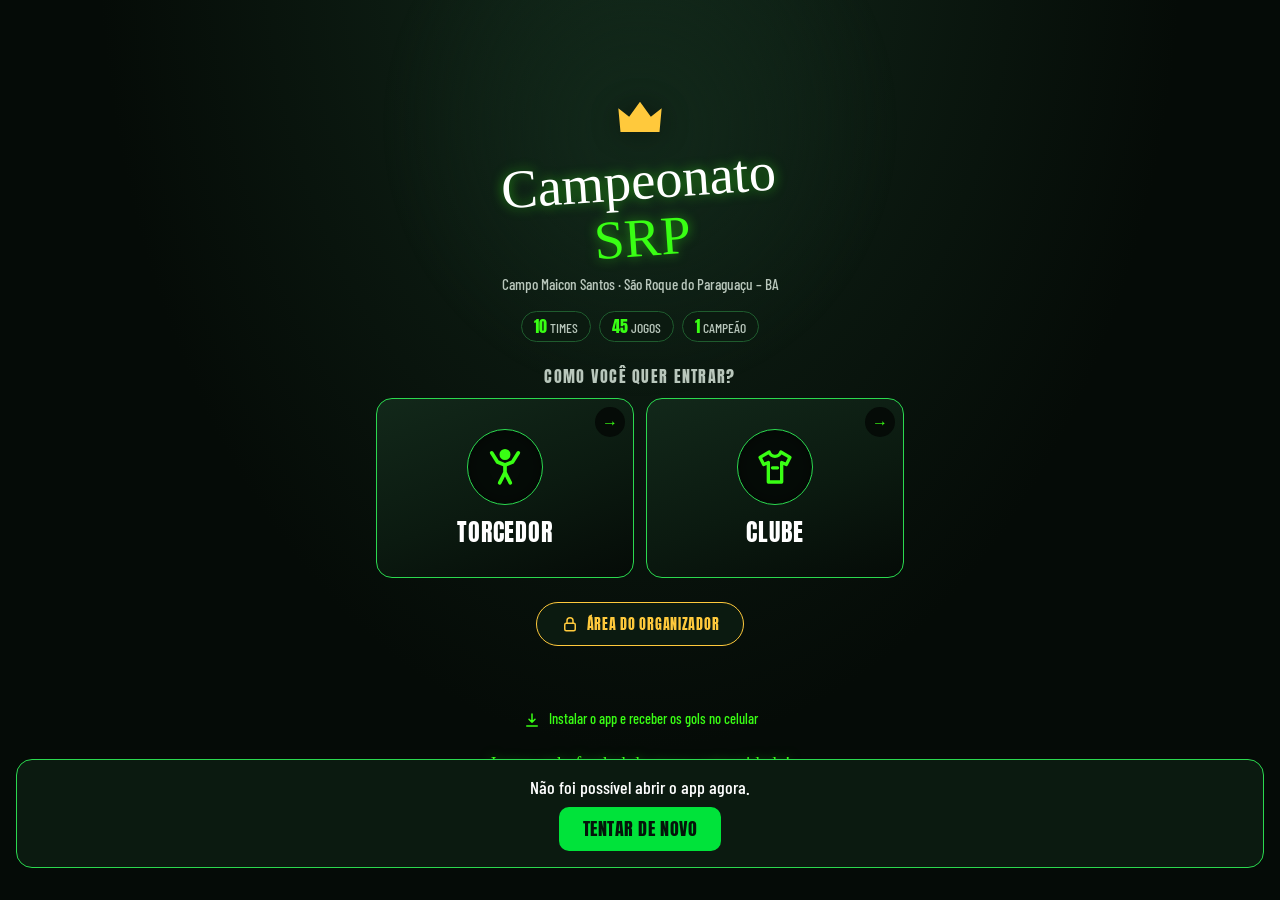
<file: index.html>
<!DOCTYPE html>
<html lang="pt-BR">
<head>
  <meta charset="UTF-8">
  <meta name="viewport" content="width=device-width, initial-scale=1">
  <meta name="theme-color" content="#050B07">
  <meta name="description" content="Tabela, jogos e artilharia do Campeonato SRP – São Roque do Paraguaçu (BA)">
  <meta property="og:type" content="website">
  <meta property="og:title" content="Campeonato SRP">
  <meta property="og:description" content="Tabela, jogos e artilharia em tempo real.">
  <meta property="og:url" content="https://projectpci.github.io/campeonato-sanroquense/">
  <meta property="og:image" content="https://projectpci.github.io/campeonato-sanroquense/assets/compartilhar.jpg">
  <meta property="og:image:width" content="1200">
  <meta property="og:image:height" content="630">
  <meta name="twitter:card" content="summary_large_image">
  <link rel="manifest" href="manifest.webmanifest">
  <link rel="apple-touch-icon" href="assets/icones/icone-192.png">
  <title>Campeonato SRP</title>
  <link rel="preconnect" href="https://fonts.googleapis.com">
  <link rel="preconnect" href="https://fonts.gstatic.com" crossorigin>
  <link href="https://fonts.googleapis.com/css2?family=Anton&family=Barlow+Condensed:wght@500;700;800&family=Permanent+Marker&display=swap" rel="stylesheet">
  <script src="js/resgate.js"></script>
  <link rel="stylesheet" href="css/tokens.css">
  <link rel="stylesheet" href="css/base.css">
  <link rel="stylesheet" href="css/componentes.css">
</head>
<body class="entrada-corpo">
  <main class="entrada">
    <span class="entrada__brilho" aria-hidden="true"></span>

    <header class="entrada__marca">
      <svg class="entrada__coroa" viewBox="0 0 24 24" aria-hidden="true"><path d="M3 18h18l1-11-5 4-5-7-5 7-5-4z" fill="currentColor"/></svg>
      <h1 class="entrada__titulo">Campeonato <em>SRP</em></h1>
      <p class="entrada__local">Campo Maicon Santos · São Roque do Paraguaçu – BA</p>
      <ul class="entrada__numeros" aria-label="O campeonato">
        <li><b>10</b> times</li><li><b>45</b> jogos</li><li><b>1</b> campeão</li>
      </ul>
    </header>

    <a class="entrada__agora oculto" id="entrada-agora" href="inicio.html"></a>

    <section class="entrada__escolha" aria-labelledby="pergunta">
      <h2 class="entrada__pergunta" id="pergunta">Como você quer entrar?</h2>
      <div class="entrada__opcoes">
        <a class="entrada__opcao" href="inicio.html" data-perfil="torcedor" data-modo="torcedor">
          <span class="entrada__icone" aria-hidden="true">
            <svg viewBox="0 0 24 24" fill="none" stroke="currentColor" stroke-width="2.2" stroke-linecap="round" stroke-linejoin="round"><circle cx="12" cy="4.5" r="2.2" fill="currentColor"/><path d="M4 3.5l3.5 5.5 4.5 1.8 4.5-1.8L20 3.5"/><path d="M12 10.8v4.4l-3.2 6.3M12 15.2l3.2 6.3"/></svg>
          </span>
          <strong>Torcedor</strong>
          <span class="entrada__seta" aria-hidden="true">→</span>
        </a>
        <a class="entrada__opcao" href="clube.html" data-perfil="clube" data-modo="clube">
          <span class="entrada__icone" aria-hidden="true">
            <svg viewBox="0 0 24 24" fill="none" stroke="currentColor" stroke-width="2" stroke-linejoin="round"><path d="M8.5 3L3 6.2l2.2 4.3 2.8-1.2V21h8V9.3l2.8 1.2L21 6.2 15.5 3c-.6 1.6-1.9 2.6-3.5 2.6S9.1 4.6 8.5 3z"/><path d="M10.5 12.5h3" stroke-linecap="round"/></svg>
          </span>
          <strong>Clube</strong>
          <span class="entrada__seta" aria-hidden="true">→</span>
        </a>
      </div>
    </section>

    <a class="entrada__adm" href="admin.html" data-modo="adm">
      <svg viewBox="0 0 24 24" aria-hidden="true" fill="none" stroke="currentColor" stroke-width="2" stroke-linecap="round" stroke-linejoin="round"><rect x="5" y="11" width="14" height="10" rx="2"/><path d="M8 11V7.5a4 4 0 018 0V11"/></svg>
      Área do organizador
    </a>

    <div class="entrada__escudos" aria-hidden="true"><div class="entrada__faixa" id="entrada-escudos"></div></div>

    <a class="entrada__instalar" href="instalar.html">
      <svg viewBox="0 0 24 24" aria-hidden="true" fill="none" stroke="currentColor" stroke-width="2" stroke-linecap="round" stroke-linejoin="round"><path d="M12 4v11M8 11l4 4 4-4M5 20h14"/></svg>
      Instalar o app e receber os gols no celular
    </a>
    <p class="rodape-frase">Juntos pelo futebol de nossa comunidade!</p>
    <p class="credito">Desenvolvido por Caio Cavalcante</p>
  </main>
  <script type="module" src="js/paginas/entrada.js"></script>
</body>
</html>
</file>
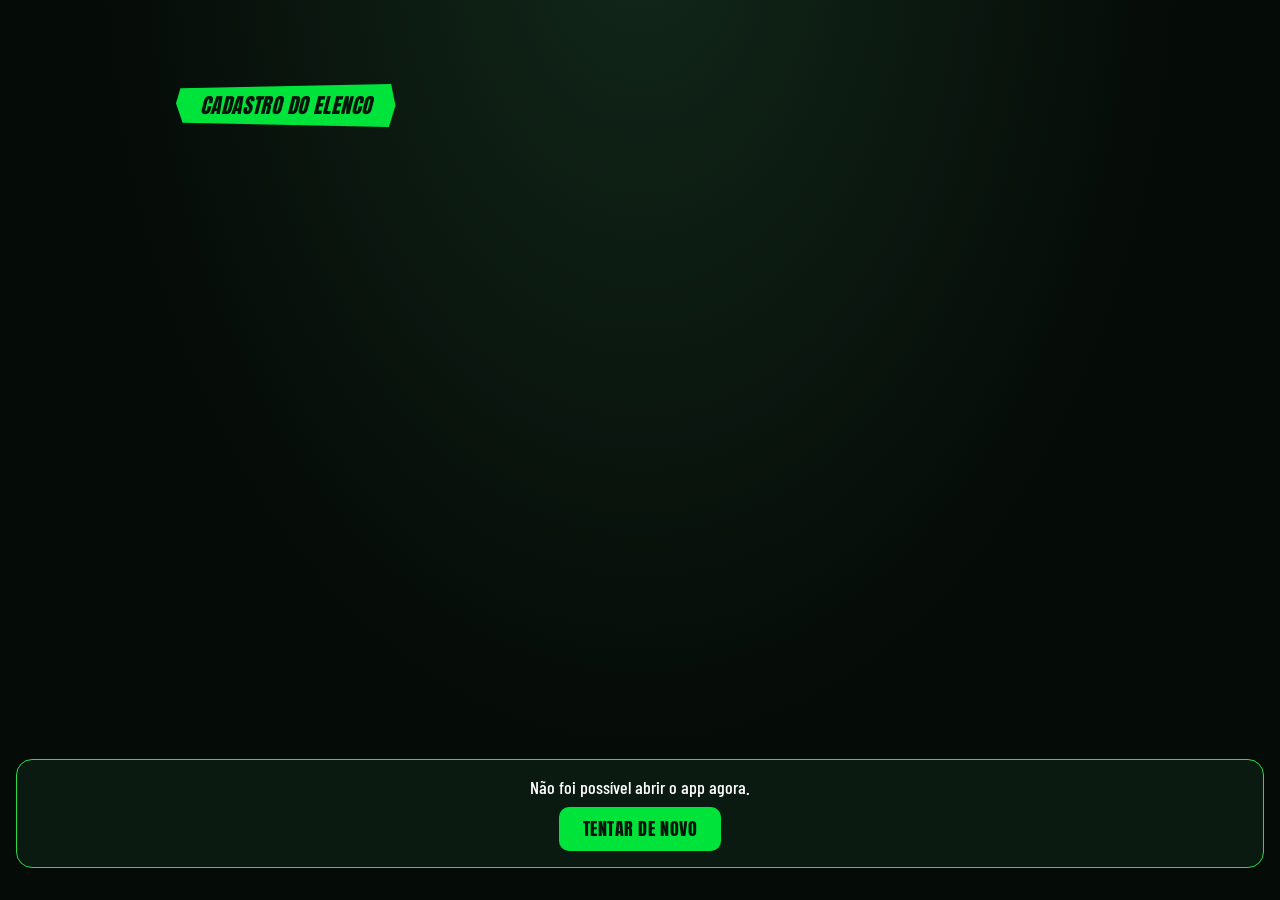
<file: cadastro-elenco.html>
<!DOCTYPE html>
<html lang="pt-BR">
<head>
  <meta charset="UTF-8">
  <meta name="viewport" content="width=device-width, initial-scale=1">
  <meta name="theme-color" content="#050B07">
  <meta name="description" content="Cadastro do elenco do seu time no Campeonato SRP: preencha pelo celular e envie pelo WhatsApp.">
  <meta property="og:type" content="website">
  <meta property="og:title" content="Cadastro do elenco · Campeonato SRP">
  <meta property="og:description" content="Preencha o elenco do seu time pelo celular e envie pelo WhatsApp. Leva poucos minutos.">
  <meta property="og:url" content="https://projectpci.github.io/campeonato-sanroquense/cadastro-elenco.html">
  <meta property="og:image" content="https://projectpci.github.io/campeonato-sanroquense/assets/compartilhar.jpg">
  <meta property="og:image:width" content="1200">
  <meta property="og:image:height" content="630">
  <meta name="twitter:card" content="summary_large_image">
  <link rel="manifest" href="manifest.webmanifest">
  <link rel="apple-touch-icon" href="assets/icones/icone-192.png">
  <title>Cadastro do elenco · Campeonato SRP</title>
  <link rel="preconnect" href="https://esm.sh" crossorigin>
  <link rel="preconnect" href="https://hwwnwdhfakwhocqfozro.supabase.co" crossorigin>
  <link rel="preconnect" href="https://fonts.googleapis.com">
  <link rel="preconnect" href="https://fonts.gstatic.com" crossorigin>
  <link href="https://fonts.googleapis.com/css2?family=Anton&family=Barlow+Condensed:wght@500;700;800&family=Permanent+Marker&display=swap" rel="stylesheet">
  <script src="js/resgate.js"></script>
  <link rel="stylesheet" href="css/tokens.css">
  <link rel="stylesheet" href="css/base.css">
  <link rel="stylesheet" href="css/componentes.css">
  <link rel="stylesheet" href="css/compartilhar.css">
</head>
<body>
  <main class="conteudo" id="conteudo">
    <h2 class="faixa">Cadastro do elenco</h2>
    <div id="app"></div>
  </main>
  <script type="module" src="js/paginas/cadastroElenco.js"></script>
</body>
</html>
</file>
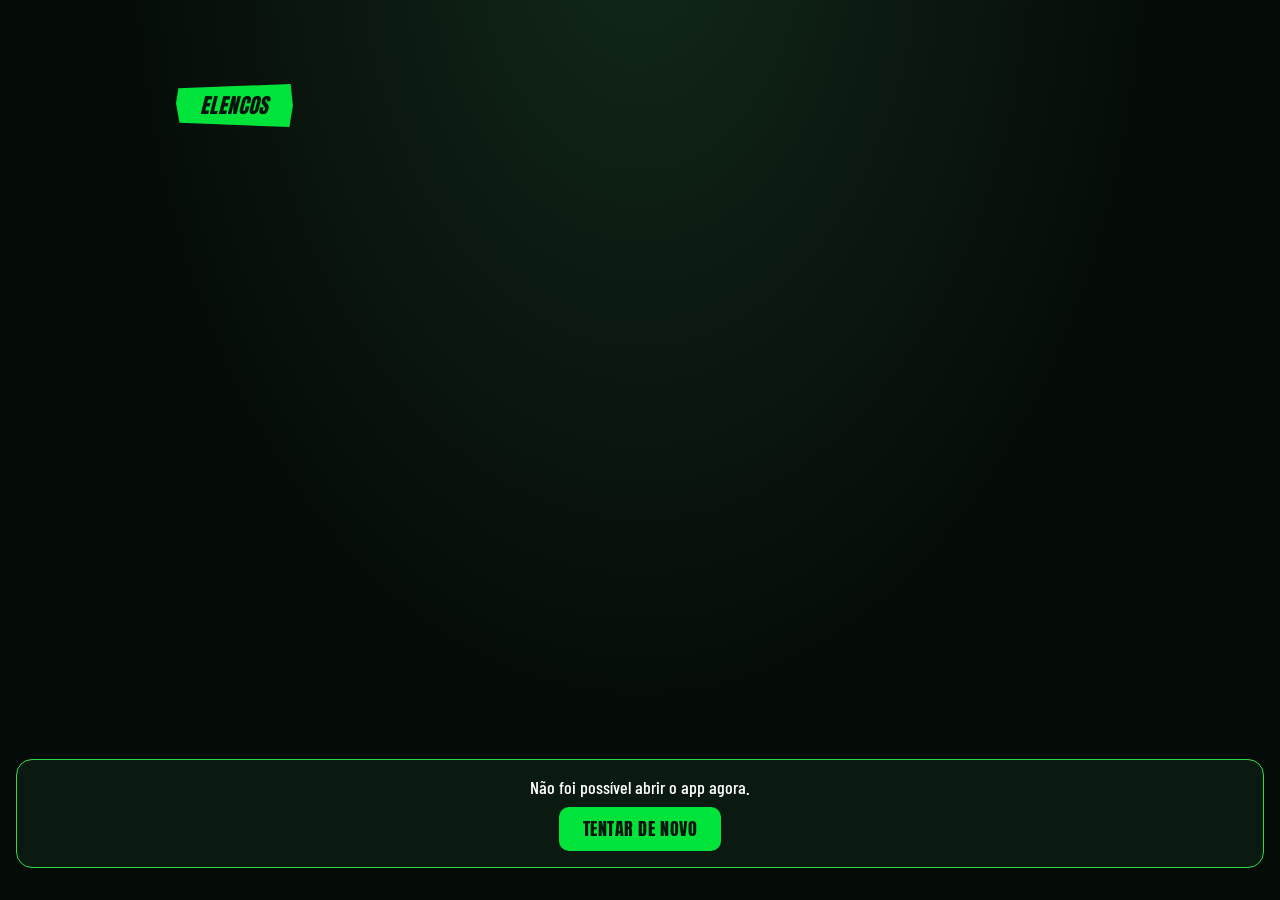
<file: elenco.html>
<!DOCTYPE html>
<html lang="pt-BR">
<head>
  <meta charset="UTF-8">
  <meta name="viewport" content="width=device-width, initial-scale=1">
  <meta name="theme-color" content="#050B07">
  <meta name="description" content="Tabela, jogos e artilharia do Campeonato SRP – São Roque do Paraguaçu (BA)">
  <meta property="og:type" content="website">
  <meta property="og:title" content="Campeonato SRP">
  <meta property="og:description" content="Tabela, jogos e artilharia em tempo real.">
  <meta property="og:url" content="https://projectpci.github.io/campeonato-sanroquense/elenco.html">
  <meta property="og:image" content="https://projectpci.github.io/campeonato-sanroquense/assets/compartilhar.jpg">
  <meta property="og:image:width" content="1200">
  <meta property="og:image:height" content="630">
  <meta name="twitter:card" content="summary_large_image">
  <link rel="manifest" href="manifest.webmanifest">
  <link rel="apple-touch-icon" href="assets/icones/icone-192.png">
  <title>Elencos · Campeonato SRP</title>
  <link rel="preconnect" href="https://esm.sh" crossorigin>
  <link rel="preconnect" href="https://hwwnwdhfakwhocqfozro.supabase.co" crossorigin>
  <link rel="preconnect" href="https://fonts.googleapis.com">
  <link rel="preconnect" href="https://fonts.gstatic.com" crossorigin>
  <link href="https://fonts.googleapis.com/css2?family=Anton&family=Barlow+Condensed:wght@500;700;800&family=Permanent+Marker&display=swap" rel="stylesheet">
  <script src="js/resgate.js"></script>
  <link rel="stylesheet" href="css/tokens.css">
  <link rel="stylesheet" href="css/base.css">
  <link rel="stylesheet" href="css/componentes.css">
  <link rel="stylesheet" href="css/compartilhar.css">
</head>
<body>
  <main class="conteudo" id="conteudo">
    <h2 class="faixa">Elencos</h2>
    <div id="app"></div>
  </main>
  <script type="module" src="js/paginas/elenco.js"></script>
</body>
</html>
</file>
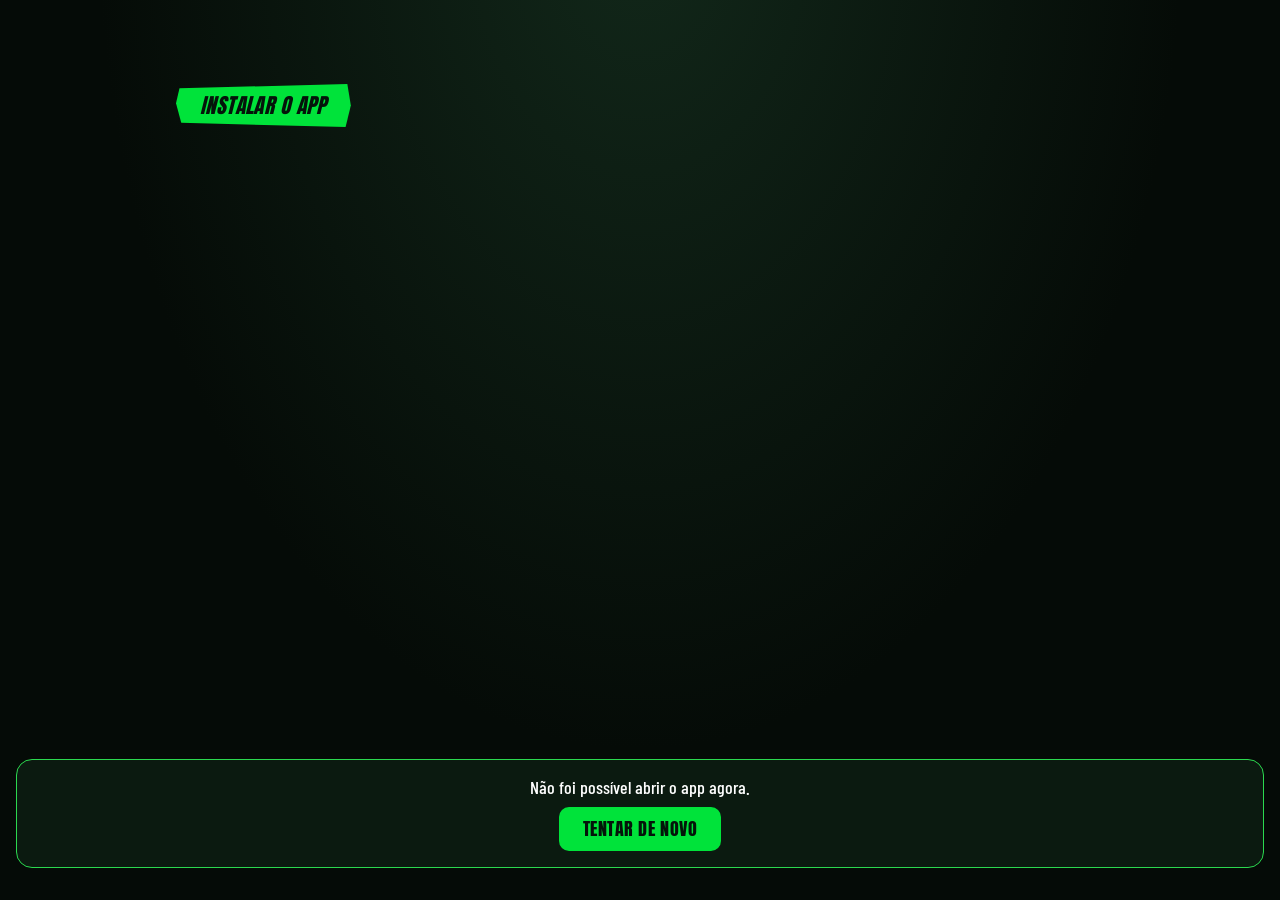
<file: instalar.html>
<!DOCTYPE html>
<html lang="pt-BR">
<head>
  <meta charset="UTF-8">
  <meta name="viewport" content="width=device-width, initial-scale=1">
  <meta name="theme-color" content="#050B07">
  <meta name="description" content="Tabela, jogos e artilharia do Campeonato SRP – São Roque do Paraguaçu (BA)">
  <meta property="og:type" content="website">
  <meta property="og:title" content="Campeonato SRP">
  <meta property="og:description" content="Tabela, jogos e artilharia em tempo real.">
  <meta property="og:url" content="https://projectpci.github.io/campeonato-sanroquense/instalar.html">
  <meta property="og:image" content="https://projectpci.github.io/campeonato-sanroquense/assets/compartilhar.jpg">
  <meta property="og:image:width" content="1200">
  <meta property="og:image:height" content="630">
  <meta name="twitter:card" content="summary_large_image">
  <link rel="manifest" href="manifest.webmanifest">
  <link rel="apple-touch-icon" href="assets/icones/icone-192.png">
  <title>Instalar o app · Campeonato SRP</title>
  <link rel="preconnect" href="https://esm.sh" crossorigin>
  <link rel="preconnect" href="https://hwwnwdhfakwhocqfozro.supabase.co" crossorigin>
  <link rel="preconnect" href="https://fonts.googleapis.com">
  <link rel="preconnect" href="https://fonts.gstatic.com" crossorigin>
  <link href="https://fonts.googleapis.com/css2?family=Anton&family=Barlow+Condensed:wght@500;700;800&family=Permanent+Marker&display=swap" rel="stylesheet">
  <script src="js/resgate.js"></script>
  <link rel="stylesheet" href="css/tokens.css">
  <link rel="stylesheet" href="css/base.css">
  <link rel="stylesheet" href="css/componentes.css">
  <link rel="stylesheet" href="css/compartilhar.css">
</head>
<body>
  <main class="conteudo" id="conteudo">
    <h2 class="faixa">Instalar o app</h2>
    <div id="app"></div>
  </main>
  <script type="module" src="js/paginas/instalar.js"></script>
</body>
</html>
</file>
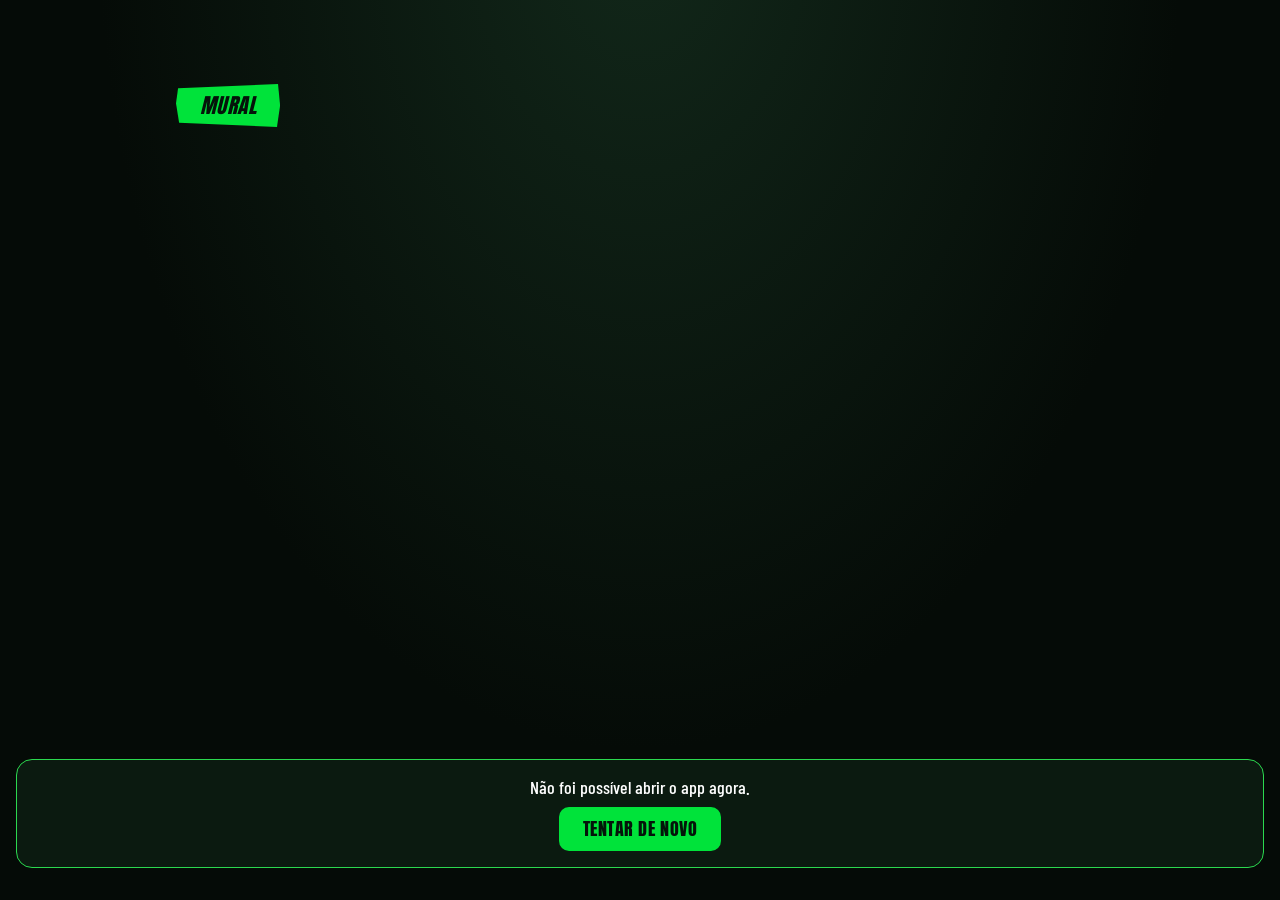
<file: mural.html>
<!DOCTYPE html>
<html lang="pt-BR">
<head>
  <meta charset="UTF-8">
  <meta name="viewport" content="width=device-width, initial-scale=1">
  <meta name="theme-color" content="#050B07">
  <meta name="description" content="Tabela, jogos e artilharia do Campeonato SRP – São Roque do Paraguaçu (BA)">
  <meta property="og:type" content="website">
  <meta property="og:title" content="Campeonato SRP">
  <meta property="og:description" content="Tabela, jogos e artilharia em tempo real.">
  <meta property="og:url" content="https://projectpci.github.io/campeonato-sanroquense/mural.html">
  <meta property="og:image" content="https://projectpci.github.io/campeonato-sanroquense/assets/compartilhar.jpg">
  <meta property="og:image:width" content="1200">
  <meta property="og:image:height" content="630">
  <meta name="twitter:card" content="summary_large_image">
  <link rel="manifest" href="manifest.webmanifest">
  <link rel="apple-touch-icon" href="assets/icones/icone-192.png">
  <title>Mural · Campeonato SRP</title>
  <link rel="preconnect" href="https://esm.sh" crossorigin>
  <link rel="preconnect" href="https://hwwnwdhfakwhocqfozro.supabase.co" crossorigin>
  <link rel="preconnect" href="https://fonts.googleapis.com">
  <link rel="preconnect" href="https://fonts.gstatic.com" crossorigin>
  <link href="https://fonts.googleapis.com/css2?family=Anton&family=Barlow+Condensed:wght@500;700;800&family=Permanent+Marker&display=swap" rel="stylesheet">
  <script src="js/resgate.js"></script>
  <link rel="stylesheet" href="css/tokens.css">
  <link rel="stylesheet" href="css/base.css">
  <link rel="stylesheet" href="css/componentes.css">
  <link rel="stylesheet" href="css/compartilhar.css">
</head>
<body>
  <main class="conteudo" id="conteudo">
    <h2 class="faixa">Mural</h2>
    <div id="app"></div>
  </main>
  <script type="module" src="js/paginas/mural.js"></script>
</body>
</html>
</file>
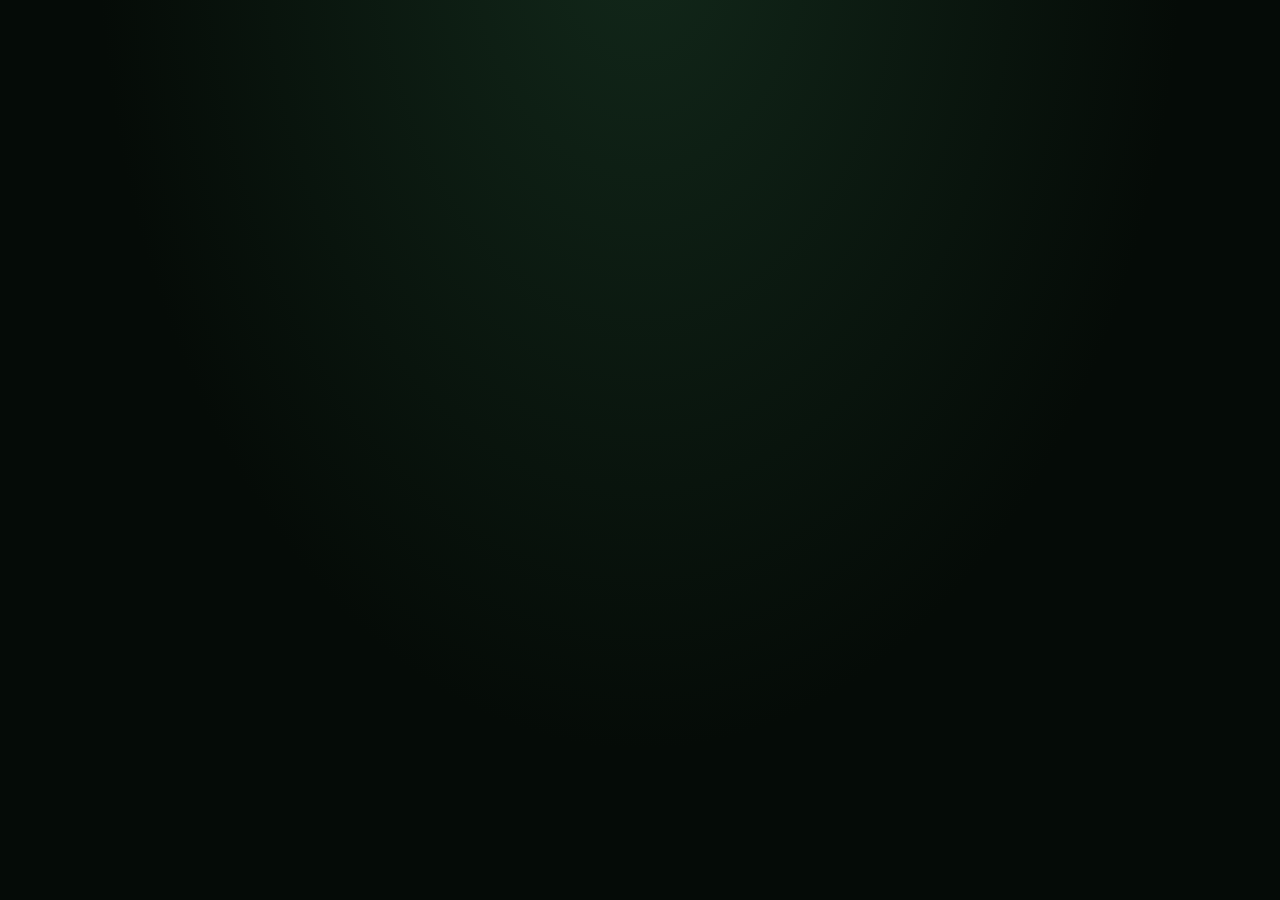
<file: tests/visual.html>
<!DOCTYPE html><html lang="pt-BR"><head><meta charset="UTF-8"><meta name="viewport" content="width=device-width, initial-scale=1">
<link rel="stylesheet" href="../css/tokens.css"><link rel="stylesheet" href="../css/base.css"><link rel="stylesheet" href="../css/componentes.css">
<link href="https://fonts.googleapis.com/css2?family=Anton&family=Barlow+Condensed:wght@500;700;800&family=Permanent+Marker&display=swap" rel="stylesheet"></head>
<body><main class="conteudo" id="app"></main>
<script type="module">
// Página de conferência visual com dados simulados (sem Supabase)
import { cartaoJogo } from '../js/cartaoJogo.js';
import { montarLayout } from '../js/ui.js';
montarLayout('confrontos');
const m = { id: 1, nome: 'RDL' }, v = { id: 2, nome: 'Palmeiras' };
const jogo = (extra) => ({ id: 1, mandante: m, visitante: v, mandante_id: 1, visitante_id: 2, data_hora: '2026-11-02T16:00:00', ...extra });
document.getElementById('app').innerHTML =
  cartaoJogo(jogo({ status: 'encerrado', gols_mandante: 3, gols_visitante: 1, gols: [
    { time_id: 1, quantidade: 2, contra: false, jogador: { nome: 'Pedro' } },
    { time_id: 1, quantidade: 1, contra: true, jogador: { nome: 'Zé' } },
    { time_id: 2, quantidade: 1, contra: false, jogador: { nome: 'Lucas' } }] })) +
  cartaoJogo(jogo({ status: 'agendado' }));
</script></body></html>
</file>
<file: css/tokens.css>
/* Tokens do design system (docs/05-design-system.md). Cores e fontes só via variáveis. */
:root {
  /* Fundos */
  --cor-fundo:            #050B07;
  --cor-fundo-2:          #0B1A10;
  --cor-fundo-3:          #12281A;
  --cor-cabecalho-tabela: #08140C;

  /* Verde neon (identidade) */
  --cor-primaria:         #39FF14;
  --cor-primaria-forte:   #00E33A;
  --cor-primaria-clara:   #A6FF4D;
  --cor-brilho:           0 0 12px rgba(57, 255, 20, .55);

  /* Bordas */
  --cor-borda:            #1F5C2E;
  --cor-borda-neon:       #2BD94F;

  /* Texto */
  --cor-gramado:          #0E5A2A;
  --cor-gramado-2:        #0B4A22;
  --cor-linha-campo:      rgba(255, 255, 255, .55);
  --cor-vaga-vazia:       rgba(0, 0, 0, .25);
  --cor-sombra:           rgba(0, 0, 0, .45);
  /* barra "Chance de vitória": cada lado vai do vermelho (azarão) ao verde (favorito) */
  --cor-chance-alta:      #1FD65F;
  --cor-chance-media:     #F5C518;
  --cor-chance-baixa:     #FF4D4D;
  /* cores das linhas (cartas do elenco e posições) */
  --cor-pos-gol:          #F5C518;
  --cor-pos-def:          #3FA9F5;
  --cor-pos-mei:          #39FF14;
  --cor-pos-ata:          #FF4D4D;
  --cor-texto:            #FFFFFF;
  --cor-texto-2:          #B9C7BC;
  --cor-texto-inverso:    #04140A;

  /* Pódio */
  --cor-ouro:             #FFC93C;
  --cor-prata:            #D9DEE3;
  --cor-bronze:           #F08A3E;

  /* Estados */
  --cor-positivo:         #39FF14;
  --cor-negativo:         #FF4D4D;
  --cor-neutro:           #B9C7BC;

  /* Sobreposições */
  --cor-overlay:          rgba(5, 11, 7, .85);

  /* Tipografia */
  --fonte-titulo:   'Permanent Marker', 'Bangers', cursive;
  --fonte-destaque: 'Anton', 'Bebas Neue', sans-serif;
  --fonte-corpo:    'Barlow Condensed', 'Oswald', sans-serif;

  /* Espaçamento e forma */
  --raio:        10px;
  --raio-grande: 16px;
  --esp-1: 4px; --esp-2: 8px; --esp-3: 12px; --esp-4: 16px; --esp-5: 24px; --esp-6: 32px;

  /* Layout */
  --altura-header: 56px;
  --altura-nav:    64px;
  --largura-max:   960px;
}
</file>
<file: css/base.css>
/* Reset, tipografia e layout geral */
*, *::before, *::after { box-sizing: border-box; }

html { -webkit-text-size-adjust: 100%; }

body {
  margin: 0;
  min-height: 100vh;
  font-family: var(--fonte-corpo);
  font-size: 18px;
  font-weight: 500;
  line-height: 1.3;
  color: var(--cor-texto);
  background:
    radial-gradient(ellipse at 50% -10%, var(--cor-fundo-3) 0%, transparent 60%),
    var(--cor-fundo);
  background-attachment: fixed;
  /* espaço para o header e a navegação inferior fixos */
  padding-top: var(--altura-header);
  padding-bottom: calc(var(--altura-nav) + var(--esp-4));
  overflow-x: hidden;
}

h1, h2, h3 { margin: 0; font-weight: 400; }
h1 { font-family: var(--fonte-titulo); font-size: 2rem; transform: rotate(-4deg); }
h2 { font-family: var(--fonte-destaque); font-size: 1.4rem; text-transform: uppercase; letter-spacing: .02em; }
h3 { font-family: var(--fonte-destaque); font-size: 1.1rem; text-transform: uppercase; }

a { color: var(--cor-primaria); text-decoration: none; }
a:hover { text-decoration: underline; }

img { max-width: 100%; display: block; }

button, input, select, textarea { font: inherit; color: inherit; }

:focus-visible { outline: 2px solid var(--cor-primaria); outline-offset: 2px; }

.conteudo {
  width: 100%;
  max-width: var(--largura-max);
  margin: 0 auto;
  padding: var(--esp-4);
}

.texto-2 { color: var(--cor-texto-2); }
.texto-pequeno { font-size: .85rem; }
.centro { text-align: center; }
.oculto { display: none !important; }

.sr-only {
  position: absolute; width: 1px; height: 1px; margin: -1px; padding: 0;
  overflow: hidden; clip: rect(0, 0, 0, 0); white-space: nowrap; border: 0;
}

@media (min-width: 768px) {
  body { padding-bottom: var(--esp-5); }
}
</file>
<file: css/componentes.css>
/* Header, navegação, cards, tabela, botões, toast, escudo */

/* ---------- Header ---------- */
.header {
  position: fixed; top: 0; left: 0; right: 0; z-index: 50;
  height: var(--altura-header);
  display: flex; align-items: center; justify-content: space-between;
  padding: 0 var(--esp-4);
  background: var(--cor-cabecalho-tabela);
  border-bottom: 1px solid var(--cor-borda);
}
.header__marca {
  display: flex; align-items: center; gap: var(--esp-2);
  font-family: var(--fonte-titulo); font-size: 1.25rem; color: var(--cor-texto);
  text-shadow: var(--cor-brilho);
}
.header__marca:hover { text-decoration: none; }
.header__marca svg { width: 24px; height: 24px; color: var(--cor-ouro); }
.header__marca span em { font-style: normal; color: var(--cor-primaria); }
.header .header__nav { display: none; }

/* ---------- Navegação (inferior no mobile, topo no desktop) ---------- */
.nav {
  position: fixed; left: 0; right: 0; bottom: 0; z-index: 50;
  height: var(--altura-nav);
  display: grid; grid-template-columns: repeat(6, 1fr);
  background: var(--cor-cabecalho-tabela);
  border-top: 1px solid var(--cor-borda);
}
.nav__item {
  display: flex; flex-direction: column; align-items: center; justify-content: center;
  gap: 2px; min-height: 44px;
  font-family: var(--fonte-destaque); font-size: .68rem; text-transform: uppercase;
  color: var(--cor-texto-2);
}
.nav__item:hover { text-decoration: none; color: var(--cor-texto); }
.nav__item svg { width: 24px; height: 24px; }
.nav__item--ativo { color: var(--cor-primaria); text-shadow: var(--cor-brilho); }

@media (min-width: 768px) {
  .nav {
    position: static; height: auto; display: flex; gap: var(--esp-2);
    background: none; border: 0;
  }
  .nav__item { flex-direction: row; gap: var(--esp-2); padding: 0 var(--esp-3); font-size: 1rem; }
  .nav__item svg { width: 20px; height: 20px; }
  .nav__item--ativo { border-bottom: 2px solid var(--cor-primaria); }
  .header .header__nav { display: flex; }
  .nav--inferior { display: none; }
}

/* ---------- Faixa de título ---------- */
.faixa {
  display: inline-block;
  margin: var(--esp-3) 0;
  padding: var(--esp-2) var(--esp-5);
  background: var(--cor-primaria-forte);
  color: var(--cor-texto-inverso);
  font-family: var(--fonte-destaque); font-size: 1.3rem; font-style: italic; text-transform: uppercase;
  clip-path: polygon(2% 10%, 98% 0, 100% 50%, 97% 100%, 3% 90%, 0 45%);
}

/* ---------- Card ---------- */
.card {
  background: var(--cor-fundo-2);
  border: 1px solid var(--cor-borda);
  border-radius: var(--raio-grande);
  padding: var(--esp-4);
}
.card + .card { margin-top: var(--esp-3); }
.card--neon { border-color: var(--cor-borda-neon); box-shadow: var(--cor-brilho); }

/* ---------- Selo de status ---------- */
.selo {
  display: inline-block; padding: 2px var(--esp-2);
  border-radius: 999px; border: 1px solid var(--cor-neutro);
  font-family: var(--fonte-destaque); font-size: .7rem; text-transform: uppercase;
  color: var(--cor-neutro);
}
.selo--encerrado { color: var(--cor-primaria); border-color: var(--cor-primaria); }

/* ---------- Escudo ---------- */
.escudo { border-radius: 50%; object-fit: contain; background: var(--cor-fundo-3); flex: none; }
.escudo--32 { width: 32px; height: 32px; }
.escudo--48 { width: 48px; height: 48px; }

/* ---------- Botões ---------- */
.botao {
  display: inline-flex; align-items: center; justify-content: center; gap: var(--esp-2);
  min-height: 44px; padding: 0 var(--esp-5);
  border: 0; border-radius: var(--raio); cursor: pointer;
  background: var(--cor-primaria-forte); color: var(--cor-texto-inverso);
  font-family: var(--fonte-destaque); text-transform: uppercase; letter-spacing: .03em;
}
.botao:hover { text-decoration: none; filter: brightness(1.1); }
.botao:disabled { opacity: .4; cursor: not-allowed; filter: none; }
.botao--secundario {
  background: transparent; color: var(--cor-primaria);
  border: 1px solid var(--cor-borda-neon);
}
.botao--perigo { background: var(--cor-negativo); color: var(--cor-texto); }

.botao-compartilhar {
  position: fixed; right: var(--esp-4); bottom: calc(var(--altura-nav) + var(--esp-3)); z-index: 40;
  box-shadow: var(--cor-brilho);
}
.botao-compartilhar svg { width: 20px; height: 20px; }
@media (min-width: 768px) { .botao-compartilhar { bottom: var(--esp-5); } }

/* ---------- Tabela ---------- */
.tabela-rolagem { overflow-x: auto; border: 1px solid var(--cor-borda-neon); border-radius: var(--raio-grande); }
.tabela { width: 100%; border-collapse: collapse; }
.tabela th, .tabela td { padding: var(--esp-2); text-align: center; border-bottom: 1px solid var(--cor-borda); }
.tabela th {
  background: var(--cor-cabecalho-tabela); color: var(--cor-primaria-clara);
  font-family: var(--fonte-destaque); font-weight: 400; text-transform: uppercase;
}
.tabela tbody tr { background: var(--cor-fundo-2); }
.tabela tbody tr:hover { background: var(--cor-fundo-3); }
.tabela td.time { text-align: left; }
.tabela .pts { color: var(--cor-primaria); font-family: var(--fonte-destaque); font-size: 1.3rem; }
.tabela .positivo { color: var(--cor-positivo); }
.tabela .negativo { color: var(--cor-negativo); }
.tabela .ouro { color: var(--cor-ouro); }
.tabela .prata { color: var(--cor-prata); }
.tabela .bronze { color: var(--cor-bronze); }
@media (max-width: 400px) { .tabela .col-extra { display: none; } }

/* ---------- Carregando / aviso ---------- */
.carregando { padding: var(--esp-6); text-align: center; color: var(--cor-texto-2); }
.aviso {
  padding: var(--esp-4); border: 1px solid var(--cor-ouro); border-radius: var(--raio);
  color: var(--cor-ouro); background: var(--cor-fundo-2);
}

/* ---------- Toast ---------- */
.toast {
  position: fixed; left: 50%; bottom: calc(var(--altura-nav) + var(--esp-4)); z-index: 100;
  transform: translateX(-50%);
  max-width: calc(100vw - 2 * var(--esp-4));
  padding: var(--esp-3) var(--esp-4);
  background: var(--cor-fundo-3); border: 1px solid var(--cor-borda-neon); border-radius: var(--raio);
  box-shadow: var(--cor-brilho);
}
.toast--erro { border-color: var(--cor-negativo); }

/* ---------- Card de jogo ---------- */
.jogo__topo { display: flex; justify-content: space-between; align-items: center; margin-bottom: var(--esp-3); }
.jogo__confronto { display: grid; grid-template-columns: 1fr auto 1fr; align-items: center; gap: var(--esp-2); }
.jogo__time { display: flex; flex-direction: column; align-items: center; gap: var(--esp-1); text-align: center; font-weight: 700; text-transform: uppercase; }
.jogo__centro { display: flex; flex-direction: column; align-items: center; min-width: 72px; }
.jogo__placar { font-family: var(--fonte-destaque); font-size: 2rem; font-weight: 400; color: var(--cor-primaria); white-space: nowrap; }
.jogo__placar span, .jogo__versus { color: var(--cor-texto-2); font-family: var(--fonte-destaque); font-size: 1.4rem; }
.jogo__gols { display: grid; grid-template-columns: 1fr 1fr; gap: var(--esp-3); margin-top: var(--esp-3); padding-top: var(--esp-3); border-top: 1px solid var(--cor-borda); font-size: .95rem; color: var(--cor-texto-2); }
.jogo__gols ul { list-style: none; margin: 0; padding: 0; }
.jogo__gols ul:last-child { text-align: right; }

/* ---------- Chips de rodada ---------- */
.chips { display: flex; gap: var(--esp-2); overflow-x: auto; padding-bottom: var(--esp-2); margin-bottom: var(--esp-3); }
.chip {
  flex: none; min-width: 44px; min-height: 44px; padding: 0 var(--esp-3);
  border: 1px solid var(--cor-borda); border-radius: 999px; cursor: pointer;
  background: var(--cor-fundo-2); color: var(--cor-texto-2);
  font-family: var(--fonte-destaque); text-transform: uppercase;
}
.chip--ativo { background: var(--cor-primaria-forte); color: var(--cor-texto-inverso); border-color: var(--cor-primaria-forte); }

/* ---------- Artilharia ---------- */
.lista { list-style: none; margin: 0; padding: 0; display: grid; gap: var(--esp-2); }
.artilheiro { display: grid; grid-template-columns: 40px 1fr auto; align-items: center; gap: var(--esp-3); min-height: 56px; padding: var(--esp-2) var(--esp-3); background: var(--cor-fundo-2); border: 1px solid var(--cor-borda); border-radius: var(--raio); }
.artilheiro--ouro { border-color: var(--cor-ouro); }
.artilheiro__pos { font-family: var(--fonte-destaque); font-size: 1.3rem; text-align: center; }
.artilheiro__nome { font-size: 1.25rem; font-weight: 700; text-transform: uppercase; }
.artilheiro__time { display: flex; align-items: center; gap: var(--esp-2); color: var(--cor-texto-2); font-size: .9rem; }
.artilheiro__time .escudo { width: 20px; height: 20px; }
.artilheiro__gols { font-family: var(--fonte-destaque); font-size: 1.8rem; color: var(--cor-primaria); }
.pos svg { width: 20px; height: 20px; vertical-align: -3px; }
.ouro { color: var(--cor-ouro); } .prata { color: var(--cor-prata); } .bronze { color: var(--cor-bronze); }

/* ---------- Formulário simples ---------- */
.filtro { display: block; margin-bottom: var(--esp-3); }
.filtro select { min-height: 44px; width: 100%; padding: 0 var(--esp-3); background: var(--cor-fundo-2); border: 1px solid var(--cor-borda); border-radius: var(--raio); }

/* ---------- Início ---------- */
.hero { text-align: center; }
.hero h1 { font-size: 2.2rem; line-height: 1.1; margin: var(--esp-3) 0; text-shadow: var(--cor-brilho); }
.hero__info { display: grid; gap: var(--esp-2); grid-template-columns: 1fr 1fr; text-align: left; }
.hero__info small { display: block; color: var(--cor-primaria); font-family: var(--fonte-destaque); text-transform: uppercase; font-size: .75rem; }
.secao { margin-top: var(--esp-5); }
.secao > h3 { margin-bottom: var(--esp-3); color: var(--cor-primaria-clara); }
.rodape-frase { margin-top: var(--esp-6); text-align: center; font-family: var(--fonte-titulo); color: var(--cor-primaria); text-shadow: var(--cor-brilho); }

/* ---------- Admin: formulários e diálogo ---------- */
.admin__topo { display: flex; justify-content: space-between; align-items: center; margin-bottom: var(--esp-3); }
.admin__time--inativo { opacity: .55; }
.admin__time { grid-template-columns: 48px 1fr auto; }

.form { display: grid; gap: var(--esp-3); }
.campo { display: grid; gap: var(--esp-1); color: var(--cor-texto-2); font-size: .95rem; }
.campo input, .campo select {
  min-height: 44px; padding: 0 var(--esp-3); width: 100%;
  background: var(--cor-fundo); border: 1px solid var(--cor-borda); border-radius: var(--raio); color: var(--cor-texto);
}
.campo--check { display: flex; align-items: center; gap: var(--esp-2); }
.campo--check input { width: 20px; min-height: 20px; }
.form__acoes { display: flex; flex-wrap: wrap; justify-content: flex-end; gap: var(--esp-2); margin-top: var(--esp-3); }

.dialogo {
  width: min(560px, calc(100vw - 2 * var(--esp-3))); max-height: 92vh; overflow-y: auto;
  padding: var(--esp-4); color: var(--cor-texto);
  background: var(--cor-fundo-2); border: 1px solid var(--cor-borda-neon); border-radius: var(--raio-grande);
}
.dialogo::backdrop { background: var(--cor-overlay); }

.gol-remover { padding: 0; min-width: 44px; }

/* ---------- Tela de entrada (escolha de perfil) ---------- */
body.entrada-corpo { padding: 0; }
.entrada { min-height: 100vh; display: flex; flex-direction: column; align-items: center; justify-content: center; gap: var(--esp-4); padding: var(--esp-5) var(--esp-4); text-align: center; }
.entrada__coroa { width: 56px; height: 56px; color: var(--cor-ouro); }
.entrada__titulo { font-size: 2.6rem; line-height: 1.1; text-shadow: var(--cor-brilho); }
.entrada__titulo em { font-style: normal; color: var(--cor-primaria); }
.entrada__opcoes { display: grid; gap: var(--esp-4); width: 100%; max-width: 520px; margin-top: var(--esp-4); }
@media (min-width: 640px) { .entrada__opcoes { grid-template-columns: 1fr 1fr; max-width: 640px; } }
.entrada__opcao { display: flex; flex-direction: column; align-items: center; gap: var(--esp-2); min-height: 44px; padding: var(--esp-5) var(--esp-4); color: var(--cor-texto); background: var(--cor-fundo-2); border: 2px solid var(--cor-borda-neon); border-radius: var(--raio-grande); box-shadow: var(--cor-brilho); }
.entrada__opcao:hover { text-decoration: none; background: var(--cor-fundo-3); }
.entrada__opcao svg { width: 48px; height: 48px; color: var(--cor-primaria); }
.entrada__opcao strong { font-family: var(--fonte-destaque); font-weight: 400; font-size: 1.6rem; text-transform: uppercase; }
.entrada__opcao span { color: var(--cor-texto-2); }
.entrada__opcao--adm { border-color: var(--cor-ouro); box-shadow: none; }
.entrada__opcao--adm svg { color: var(--cor-ouro); }

/* ---------- Botão sair (header) ---------- */
.header__sair {
  display: inline-flex; align-items: center; min-height: 44px; padding: 0 var(--esp-3);
  border: 1px solid var(--cor-borda-neon); border-radius: var(--raio);
  font-family: var(--fonte-destaque); font-size: .9rem; text-transform: uppercase; color: var(--cor-primaria);
}
.header__sair:hover { text-decoration: none; background: var(--cor-fundo-3); }
@media (min-width: 768px) { .header__sair { margin-left: var(--esp-3); } }

/* ---------- Esqueleto de carregamento ---------- */
.esqueleto { display: grid; gap: var(--esp-3); }
.esqueleto__bloco { display: block; height: 72px; border-radius: var(--raio-grande); background: linear-gradient(90deg, var(--cor-fundo-2) 25%, var(--cor-fundo-3) 50%, var(--cor-fundo-2) 75%); background-size: 200% 100%; animation: esqueleto 1.4s ease-in-out infinite; }
@keyframes esqueleto { from { background-position: 200% 0; } to { background-position: -200% 0; } }
@media (prefers-reduced-motion: reduce) { .esqueleto__bloco { animation: none; } .selo--aovivo { animation: none; } }

/* ---------- Ao vivo ---------- */
.selo--aovivo { color: var(--cor-texto); background: var(--cor-negativo); border-color: var(--cor-negativo); animation: pulsar 1.6s ease-in-out infinite; }
@keyframes pulsar { 50% { opacity: .55; } }
.aovivo { margin-top: var(--esp-3); padding-top: var(--esp-3); border-top: 1px solid var(--cor-borda); display: grid; gap: var(--esp-2); }
.aovivo__controles { display: grid; grid-template-columns: 1fr 1fr; gap: var(--esp-3); }
.aovivo__time { display: grid; grid-template-columns: 1fr 1fr; gap: var(--esp-2); }
.aovivo__time > span { grid-column: 1 / -1; text-align: center; text-transform: uppercase; }
.aovivo__time .botao { padding: 0 var(--esp-2); min-height: 52px; font-size: 1.1rem; }

.time__nome { display: inline-flex; align-items: center; gap: var(--esp-2); font-weight: 700; text-transform: uppercase; }

/* ---------- Mural ---------- */
.campo textarea { min-height: 88px; padding: var(--esp-2) var(--esp-3); width: 100%; background: var(--cor-fundo); border: 1px solid var(--cor-borda); border-radius: var(--raio); color: var(--cor-texto); resize: vertical; }
.mural__barra { display: flex; flex-wrap: wrap; align-items: center; justify-content: space-between; gap: var(--esp-2); margin-bottom: var(--esp-4); }
.mural__quem { color: var(--cor-texto-2); }
.mural__quem strong { color: var(--cor-primaria); }
.link-botao { padding: 0; border: 0; background: none; color: var(--cor-primaria); text-decoration: underline; cursor: pointer; }

.post { padding: 0; overflow: hidden; }
.post__topo { display: flex; align-items: center; gap: var(--esp-3); padding: var(--esp-3) var(--esp-4); }
.post__topo > div { flex: 1; min-width: 0; }
.post__topo strong { display: block; font-family: var(--fonte-destaque); font-weight: 400; text-transform: uppercase; }
.post__org { display: grid; place-items: center; width: 32px; height: 32px; border-radius: 50%; background: var(--cor-fundo-3); color: var(--cor-ouro); flex: none; }
.post__org svg { width: 18px; height: 18px; }
.post__foto { width: 100%; max-height: 80vh; object-fit: cover; background: var(--cor-fundo-3); }
.post__corpo { padding: var(--esp-3) var(--esp-4); }
.post__descricao { margin: 0 0 var(--esp-2); white-space: pre-line; overflow-wrap: anywhere; }
.post__jogo { display: inline-block; margin-bottom: var(--esp-2); padding: 2px var(--esp-3); border: 1px solid var(--cor-borda); border-radius: 999px; font-size: .85rem; color: var(--cor-texto-2); }
.post__comentarios { padding: 0 var(--esp-4) var(--esp-4); }
.comentario { display: flex; gap: var(--esp-2); align-items: flex-start; margin: 0 0 var(--esp-2); overflow-wrap: anywhere; }
.comentario > span:not(.avatar-feed) { flex: 1; min-width: 0; }
.comentario strong { color: var(--cor-primaria-clara); }
.comentario small { color: var(--cor-texto-2); margin-left: var(--esp-1); }
.comentario__apagar { min-width: 44px; min-height: 44px; border: 0; background: none; color: var(--cor-negativo); cursor: pointer; font-size: 1.1rem; }
.post__comentar { display: grid; grid-template-columns: 1fr auto; gap: var(--esp-2); margin-top: var(--esp-2); }
.post__comentar input { min-height: 44px; min-width: 0; padding: 0 var(--esp-3); background: var(--cor-fundo); border: 1px solid var(--cor-borda); border-radius: var(--raio); color: var(--cor-texto); }
.post__comentar input[name="nome"] { grid-column: 1 / -1; }
.post__previa { max-height: 220px; width: 100%; object-fit: contain; border-radius: var(--raio); background: var(--cor-fundo); }
.admin__codigo { margin-top: var(--esp-1); font-size: .9rem; color: var(--cor-texto-2); }
.admin__codigo code { color: var(--cor-primaria); font-weight: 800; letter-spacing: .05em; }

/* Engrenagem discreta do card (só no painel do organizador) e menu de ações do jogo */
.jogo__topo-dir { display: flex; align-items: center; gap: var(--esp-2); }
.engrenagem { display: inline-grid; place-items: center; width: 36px; height: 36px; padding: 0; border: 0; border-radius: 50%; background: none; color: var(--cor-texto-2); cursor: pointer; }
.engrenagem svg { width: 20px; height: 20px; }
.engrenagem:hover, .engrenagem:focus-visible { color: var(--cor-primaria); background: var(--cor-borda); }

/* Topo do painel mais enxuto no celular */
.admin__topo { gap: var(--esp-2); }
.admin__topo .botao { min-height: 40px; padding: 0 var(--esp-3); font-size: .95rem; }
.admin__topo .form__acoes { margin-top: 0; flex-wrap: nowrap; }

/* Página do time, destaque do início e avisos */
.escudo--96 { width: 96px; height: 96px; }
a.time__nome { color: var(--cor-texto); }
.secao--destaque { border-left: 3px solid var(--cor-primaria); padding-left: var(--esp-3); }
.time-topo { display: flex; align-items: center; gap: var(--esp-4); }
.time-topo h2 { margin: 0; text-transform: uppercase; }
.time-topo p { margin: var(--esp-1) 0 0; }
.forma { display: flex; gap: var(--esp-1); margin-top: var(--esp-2); }
.forma__item { display: inline-grid; place-items: center; width: 26px; height: 26px; border-radius: 50%; font-family: var(--fonte-destaque); font-size: .8rem; color: var(--cor-texto-inverso); }
.forma__item--v { background: var(--cor-positivo); }
.forma__item--e { background: var(--cor-neutro); }
.forma__item--d { background: var(--cor-negativo); }
.estatisticas { display: grid; grid-template-columns: repeat(4, 1fr); gap: var(--esp-2); margin: var(--esp-3) 0; }
.estatisticas__item { display: grid; place-items: center; padding: var(--esp-2); border: 1px solid var(--cor-borda); border-radius: var(--raio); }
.estatisticas__item strong { font-family: var(--fonte-destaque); font-size: 1.3rem; }
.estatisticas__item small { color: var(--cor-texto-2); text-transform: uppercase; }
.avisos { display: flex; flex-wrap: wrap; align-items: center; gap: var(--esp-3); margin: var(--esp-3) 0; }
.avisos .texto-2 { flex: 1 1 200px; }
.avisos .botao { white-space: nowrap; }

/* Tutorial de instalação */
.passos { list-style: none; margin: var(--esp-4) 0; padding: 0; display: grid; gap: var(--esp-3); }
.passo { display: grid; grid-template-columns: 32px 56px 1fr; align-items: center; gap: var(--esp-3); padding: var(--esp-3); border: 1px solid var(--cor-borda); border-radius: var(--raio); background: var(--cor-fundo-2); }
.passo__numero { display: grid; place-items: center; width: 32px; height: 32px; border-radius: 50%; background: var(--cor-primaria); color: var(--cor-texto-inverso); font-family: var(--fonte-destaque); }
.passo__figura { display: grid; place-items: center; width: 56px; height: 56px; border-radius: var(--raio); border: 1px solid var(--cor-borda); color: var(--cor-primaria); }
.passo__figura svg { width: 30px; height: 30px; }
.passo strong { font-size: 1.1rem; }
.passo b { color: var(--cor-primaria); }
.passo p { margin: var(--esp-1) 0 0; }
.ajuda { margin: var(--esp-4) 0; padding: var(--esp-3); border: 1px solid var(--cor-borda); border-radius: var(--raio); }
.ajuda summary { cursor: pointer; font-weight: 700; }
.ajuda ul { margin: var(--esp-2) 0 0; padding-left: var(--esp-4); color: var(--cor-texto-2); }

/* Sino de avisos no cabeçalho */
.header__sino {
  position: relative; display: inline-grid; place-items: center; width: 44px; height: 44px; margin-left: auto; margin-right: var(--esp-2);
  padding: 0; border: 1px solid var(--cor-borda); border-radius: 50%; background: none; color: var(--cor-texto-2); cursor: pointer;
}
.header__sino svg { width: 22px; height: 22px; }
.header__sino--ativo { color: var(--cor-primaria); border-color: var(--cor-borda-neon); }
.header__sino--ativo::after { content: ''; position: absolute; top: 8px; right: 9px; width: 9px; height: 9px; border-radius: 50%; background: var(--cor-primaria); border: 2px solid var(--cor-fundo); }

/* ---------- Área do clube ---------- */
.escolha-times { display: grid; grid-template-columns: repeat(2, 1fr); gap: var(--esp-2); }
.escolha-time { display: flex; align-items: center; gap: var(--esp-2); padding: var(--esp-2); border: 1px solid var(--cor-borda); border-radius: var(--raio); cursor: pointer; font-weight: 700; text-transform: uppercase; font-size: .9rem; }
.escolha-time input { position: absolute; opacity: 0; pointer-events: none; }
.escolha-time:has(input:checked) { border-color: var(--cor-primaria); background: var(--cor-fundo-3); box-shadow: var(--cor-brilho); }
.escolha-time:has(input:focus-visible) { outline: 2px solid var(--cor-primaria); }
.tabela tbody tr.linha--destaque { background: var(--cor-fundo-3); outline: 2px solid var(--cor-primaria); outline-offset: -2px; }
.chips--quebra { flex-wrap: wrap; overflow: visible; }
.form__linha { display: grid; grid-template-columns: 1fr 1fr; gap: var(--esp-3); }

.avatar { width: 48px; height: 48px; flex: none; border-radius: 50%; object-fit: cover; border: 2px solid var(--cor-borda-neon); background: var(--cor-fundo-3); }
.avatar--sem-foto { display: inline-grid; place-items: center; font-family: var(--fonte-destaque); color: var(--cor-primaria); }
.avatar--grande { width: 120px; height: 120px; justify-self: center; }
.elenco__item { display: flex; align-items: center; gap: var(--esp-3); padding: var(--esp-2) var(--esp-3); }
.elenco__nome { flex: 1; display: grid; min-width: 0; }
.elenco__nome strong { overflow: hidden; text-overflow: ellipsis; white-space: nowrap; }

.lista-escolha { display: grid; gap: var(--esp-2); max-height: 55vh; overflow-y: auto; }
.lista-escolha__item { display: flex; align-items: center; gap: var(--esp-3); padding: var(--esp-2); text-align: left; border: 1px solid var(--cor-borda); border-radius: var(--raio); background: var(--cor-fundo-2); color: var(--cor-texto); cursor: pointer; }
.lista-escolha__item span { display: grid; }
.lista-escolha__item--ativo { border-color: var(--cor-primaria); }

/* Campo (vertical, ataque em cima) */
.gramado {
  position: relative; width: 100%; aspect-ratio: 2 / 3; margin: var(--esp-3) 0; border-radius: var(--raio);
  border: 2px solid var(--cor-linha-campo);
  background: repeating-linear-gradient(180deg, var(--cor-gramado) 0 10%, var(--cor-gramado-2) 10% 20%);
}
.gramado__linha--meio { position: absolute; left: 0; right: 0; top: 50%; border-top: 2px solid var(--cor-linha-campo); }
.gramado__circulo { position: absolute; left: 50%; top: 50%; width: 28%; aspect-ratio: 1; transform: translate(-50%, -50%); border: 2px solid var(--cor-linha-campo); border-radius: 50%; }
.gramado__area, .gramado__pequena { position: absolute; left: 50%; transform: translateX(-50%); border: 2px solid var(--cor-linha-campo); }
.gramado__area { width: 56%; height: 15%; }
.gramado__pequena { width: 26%; height: 6%; }
.gramado__area--topo, .gramado__pequena--topo { top: -2px; }
.gramado__area--base, .gramado__pequena--base { bottom: -2px; }
.gramado__vaga {
  position: absolute; transform: translate(-50%, -50%); display: grid; justify-items: center; gap: 2px; width: 72px;
  padding: 0; border: 0; background: none; color: var(--cor-texto); cursor: pointer; font: inherit;
}
.gramado__foto { width: 46px; height: 46px; border-radius: 50%; object-fit: cover; border: 2px solid var(--cor-texto); background: var(--cor-fundo-2); display: inline-grid; place-items: center; font-family: var(--fonte-destaque); color: var(--cor-primaria); }
.gramado__foto--vazio { border-style: dashed; color: var(--cor-texto); background: var(--cor-vaga-vazia); font-size: 1.4rem; }
.gramado__nome { max-width: 72px; padding: 0 4px; border-radius: 4px; background: var(--cor-fundo); font-size: .72rem; font-weight: 700; text-transform: uppercase; white-space: nowrap; overflow: hidden; text-overflow: ellipsis; }
.gramado__nome b { color: var(--cor-primaria); }
.gramado__vaga--vazia .gramado__nome { background: none; color: var(--cor-texto-2); }
.entrada__organizador { color: var(--cor-texto-2); text-decoration: underline; }
.gol-aviso { grid-column: 1 / -1; color: var(--cor-ouro); }

/* Código de acesso no padrão de senha */
.senha { display: flex; gap: var(--esp-2); max-width: 280px; }
.campo .senha__campo { flex: 1; min-width: 0; font-family: var(--fonte-destaque); font-size: 1.2rem; letter-spacing: .3em; text-transform: uppercase; }
.campo .senha__campo::placeholder { letter-spacing: .2em; color: var(--cor-texto-2); }
.senha__ver { min-height: 44px; padding: 0 var(--esp-3); border: 1px solid var(--cor-borda); border-radius: var(--raio); background: var(--cor-fundo-2); color: var(--cor-primaria); cursor: pointer; font-size: .85rem; text-transform: uppercase; }
.gramado { max-width: 420px; margin-left: auto; margin-right: auto; } /* no computador não fica gigante */

/* ================= Área do clube (visual de app de jogo) ================= */
.clube-entrada { max-width: 640px; margin: 0 auto; }
.botao--grande { width: 100%; min-height: 52px; font-size: 1.1rem; }
.botao--icone svg, .botao--grande svg, .barra-acoes .botao svg { width: 20px; height: 20px; }
.vazio { padding: var(--esp-5) var(--esp-3); text-align: center; color: var(--cor-texto-2); border: 1px dashed var(--cor-borda); border-radius: var(--raio-grande); }

/* Topo do clube */
.clube-hero {
  position: relative; display: grid; gap: var(--esp-3); padding: var(--esp-4); margin-bottom: var(--esp-3);
  border: 1px solid var(--cor-borda-neon); border-radius: var(--raio-grande); box-shadow: var(--cor-brilho);
  background: radial-gradient(ellipse at 15% 0%, var(--cor-fundo-3) 0%, var(--cor-fundo-2) 55%, var(--cor-fundo) 100%);
}
.clube-hero__sair { position: absolute; top: var(--esp-3); right: var(--esp-3); display: inline-grid; place-items: center; width: 40px; height: 40px; padding: 0; border: 1px solid var(--cor-borda); border-radius: 50%; background: var(--cor-fundo); color: var(--cor-texto-2); cursor: pointer; }
.clube-hero__sair svg { width: 20px; height: 20px; }
.clube-hero__time { display: flex; align-items: center; gap: var(--esp-4); padding-right: 44px; }
.clube-hero__time .escudo { width: 84px; height: 84px; filter: drop-shadow(0 4px 12px var(--cor-sombra)); }
.clube-hero__time small { color: var(--cor-primaria); font-family: var(--fonte-destaque); text-transform: uppercase; letter-spacing: .08em; }
.clube-hero__time h2 { margin: 0; font-family: var(--fonte-titulo); font-size: 1.8rem; line-height: 1.1; text-shadow: var(--cor-brilho); }
.clube-hero__numeros { display: grid; grid-template-columns: repeat(4, 1fr); gap: var(--esp-2); }
.clube-hero__numeros div { display: grid; place-items: center; padding: var(--esp-2) 0; border-radius: var(--raio); background: var(--cor-fundo); border: 1px solid var(--cor-borda); }
.clube-hero__numeros strong { font-family: var(--fonte-destaque); font-size: 1.4rem; color: var(--cor-primaria); line-height: 1.1; }
.clube-hero__numeros small { font-size: .7rem; color: var(--cor-texto-2); text-transform: uppercase; }
.clube-hero__proximo { display: grid; gap: var(--esp-1); padding: var(--esp-3); border-radius: var(--raio); background: var(--cor-fundo); border-left: 3px solid var(--cor-primaria); }
.clube-hero__proximo > span { color: var(--cor-primaria); font-family: var(--fonte-destaque); text-transform: uppercase; }
.clube-hero__confronto { display: flex; align-items: center; gap: var(--esp-2); }
.clube-hero__confronto > b { color: var(--cor-texto-2); }
.clube-hero__confronto > span { display: grid; margin-left: var(--esp-2); min-width: 0; }
.clube-hero__confronto strong { text-transform: uppercase; }
.clube-hero__confronto small { color: var(--cor-texto-2); }

/* Abas com ícone (fixas no topo ao rolar) */
.clube-abas {
  position: sticky; top: var(--altura-header); z-index: 20; display: flex; gap: var(--esp-1); overflow-x: auto; scrollbar-width: none;
  margin: 0 calc(var(--esp-4) * -1) var(--esp-3); padding: var(--esp-2) var(--esp-4); background: var(--cor-fundo); border-bottom: 1px solid var(--cor-borda);
}
.clube-abas::-webkit-scrollbar { display: none; }
.clube-aba {
  position: relative; flex: 1 0 auto; display: grid; justify-items: center; gap: 2px; min-width: 64px; padding: var(--esp-2);
  border: 0; border-radius: var(--raio); background: none; color: var(--cor-texto-2); cursor: pointer;
  font-family: var(--fonte-destaque); font-size: .78rem; text-transform: uppercase; transition: color .15s, background .15s;
}
.clube-aba svg { width: 22px; height: 22px; }
.clube-aba--ativa { color: var(--cor-primaria); background: var(--cor-fundo-2); box-shadow: inset 0 -3px 0 var(--cor-primaria); }
.ponto { position: absolute; top: 6px; right: 14px; width: 8px; height: 8px; border-radius: 50%; background: var(--cor-ouro); }
.clube-conteudo--entrar { animation: surgir .22s ease-out; }
@keyframes surgir { from { opacity: 0; transform: translateY(6px); } to { opacity: 1; transform: none; } }

/* Controle segmentado */
.segmentos { display: flex; padding: 4px; margin-bottom: var(--esp-3); border-radius: 999px; background: var(--cor-fundo-2); border: 1px solid var(--cor-borda); }
.segmento { flex: 1; min-height: 40px; border: 0; border-radius: 999px; background: none; color: var(--cor-texto-2); cursor: pointer; font-family: var(--fonte-destaque); text-transform: uppercase; }
.segmento--ativo { background: var(--cor-primaria-forte); color: var(--cor-texto-inverso); }

/* Lista de partidas */
.partidas { display: grid; gap: var(--esp-2); }
.partida { display: grid; grid-template-columns: 52px 1fr auto; align-items: center; gap: var(--esp-3); padding: var(--esp-3); border-radius: var(--raio-grande); background: var(--cor-fundo-2); border: 1px solid var(--cor-borda); color: var(--cor-texto); }
.partida:hover { text-decoration: none; border-color: var(--cor-borda-neon); }
.partida__data { display: grid; justify-items: center; padding: var(--esp-1) 0; border-radius: var(--raio); background: var(--cor-fundo); font-size: .7rem; text-transform: uppercase; color: var(--cor-texto-2); }
.partida__data b { font-family: var(--fonte-destaque); font-size: 1.4rem; line-height: 1; color: var(--cor-texto); }
.partida__adv { display: flex; align-items: center; gap: var(--esp-2); min-width: 0; }
.partida__adv > span { display: grid; min-width: 0; }
.partida__adv strong { text-transform: uppercase; overflow: hidden; text-overflow: ellipsis; white-space: nowrap; }
.partida__adv small, .partida__hora small { color: var(--cor-texto-2); font-size: .75rem; }
.partida__hora { display: grid; justify-items: end; font-family: var(--fonte-destaque); font-size: 1.1rem; }
.partida__placar { display: flex; align-items: center; gap: var(--esp-2); font-family: var(--fonte-destaque); font-size: 1.3rem; }

/* Pódio da artilharia */
.podio { display: grid; grid-template-columns: repeat(3, 1fr); align-items: end; gap: var(--esp-2); margin-bottom: var(--esp-3); }
.podio__item { display: grid; justify-items: center; gap: var(--esp-1); padding: var(--esp-3) var(--esp-2); border-radius: var(--raio-grande); background: var(--cor-fundo-2); border: 1px solid var(--cor-borda); text-align: center; }
.podio__item strong { font-size: .85rem; text-transform: uppercase; overflow-wrap: anywhere; }
.podio__item--1 { order: 2; padding-top: var(--esp-5); border-color: var(--cor-ouro); box-shadow: 0 0 18px var(--cor-sombra); }
.podio__item--2 { order: 1; }
.podio__item--3 { order: 3; }
.podio__gols { font-family: var(--fonte-destaque); font-size: 1.6rem; color: var(--cor-primaria); }
.podio__gols small { font-size: .8rem; color: var(--cor-texto-2); }
.avatar--medio { width: 64px; height: 64px; }

/* Técnico */
.tecnico { display: flex; align-items: center; gap: var(--esp-3); width: 100%; padding: var(--esp-3); margin-bottom: var(--esp-3); text-align: left; cursor: pointer; color: var(--cor-texto); border-radius: var(--raio-grande); border: 1px solid var(--cor-ouro); background: var(--cor-fundo-2); }
.tecnico > span:not(.avatar) { display: grid; flex: 1; }
.tecnico small { color: var(--cor-ouro); font-family: var(--fonte-destaque); text-transform: uppercase; }
.tecnico strong { font-size: 1.05rem; text-transform: uppercase; }
.tecnico > .tecnico__editar { flex: none; color: var(--cor-primaria); font-family: var(--fonte-destaque); text-transform: uppercase; font-size: .85rem; }
.chip small { opacity: .75; }

/* Cartas de jogador (estilo figurinha) */
.cartas { display: grid; grid-template-columns: repeat(auto-fill, minmax(92px, 1fr)); gap: var(--esp-2); }
.carta {
  --cor-linha: var(--cor-texto-2);
  position: relative; display: grid; align-content: start; justify-items: center; gap: var(--esp-1); padding: var(--esp-2) var(--esp-2) var(--esp-3);
  border-radius: var(--raio-grande); cursor: pointer; color: var(--cor-texto); text-align: center; font: inherit;
  border: 1px solid var(--cor-borda); border-top: 3px solid var(--cor-linha);
  background: linear-gradient(180deg, var(--cor-fundo-3) 0%, var(--cor-fundo-2) 60%);
  transition: transform .12s, border-color .12s;
}
.carta:hover, .carta:focus-visible { transform: translateY(-2px); border-color: var(--cor-linha); }
.carta:active { transform: scale(.97); }
.carta--gol { --cor-linha: var(--cor-pos-gol); }
.carta--def { --cor-linha: var(--cor-pos-def); }
.carta--mei { --cor-linha: var(--cor-pos-mei); }
.carta--ata { --cor-linha: var(--cor-pos-ata); }
.carta__foto { display: grid; place-items: center; width: 100%; aspect-ratio: 1; overflow: hidden; border-radius: var(--raio); background: var(--cor-fundo); }
.carta__foto img { width: 100%; height: 100%; object-fit: cover; }
.carta__foto span { font-family: var(--fonte-titulo); font-size: 2.2rem; color: var(--cor-texto-2); }
.carta__numero { position: absolute; top: var(--esp-3); left: var(--esp-3); min-width: 30px; padding: 0 6px; border-radius: 8px; background: var(--cor-fundo); font-family: var(--fonte-destaque); font-size: 1.2rem; color: var(--cor-linha); box-shadow: 0 2px 6px var(--cor-sombra); }
.carta__posicao { margin-top: calc(var(--esp-3) * -1); padding: 1px 10px; border-radius: 999px; background: var(--cor-linha); color: var(--cor-texto-inverso); font-family: var(--fonte-destaque); font-size: .75rem; }
.carta__nome { width: 100%; font-weight: 800; font-size: .85rem; text-transform: uppercase; overflow: hidden; text-overflow: ellipsis; white-space: nowrap; }
.carta__marca { font-size: .7rem; color: var(--cor-ouro); }
.carta[aria-current="true"] { border-color: var(--cor-primaria); box-shadow: var(--cor-brilho); }
.carta--nova { align-content: center; min-height: 150px; border-style: dashed; border-top-width: 1px; color: var(--cor-primaria); background: none; }
.carta--nova svg { width: 32px; height: 32px; }

/* Escalação */
.escalacao__barra { display: flex; flex-wrap: wrap; align-items: center; gap: var(--esp-2); }
.seletor select { min-height: 44px; padding: 0 var(--esp-4); border-radius: var(--raio); border: 1px solid var(--cor-borda-neon); background: var(--cor-fundo-2); color: var(--cor-primaria); font-family: var(--fonte-destaque); font-size: 1.1rem; }
.escalacao__contador { margin-right: auto; padding: 4px 12px; border-radius: 999px; background: var(--cor-fundo-2); border: 1px solid var(--cor-borda); font-family: var(--fonte-destaque); color: var(--cor-texto-2); }
.escalacao__contador--ok { color: var(--cor-texto-inverso); background: var(--cor-primaria-forte); border-color: var(--cor-primaria-forte); }
.gramado__vaga { transition: transform .12s; }
.gramado__vaga:active { transform: translate(-50%, -50%) scale(.92); }
.banco { display: grid; grid-template-columns: repeat(auto-fill, minmax(64px, 1fr)); gap: var(--esp-2); }
.banco__item { position: relative; display: grid; justify-items: center; gap: 4px; padding: var(--esp-2) 2px; border: 1px solid var(--cor-borda); border-radius: var(--raio); background: var(--cor-fundo-2); color: var(--cor-texto-2); cursor: pointer; font-size: .72rem; font-weight: 700; text-transform: uppercase; }
.banco__item span { max-width: 100%; overflow: hidden; text-overflow: ellipsis; white-space: nowrap; }
.banco__item--ativo { border-color: var(--cor-primaria); color: var(--cor-texto); background: var(--cor-fundo-3); }
.banco__item--ativo::after { content: "✓"; position: absolute; top: 2px; right: 6px; color: var(--cor-primaria); font-weight: 800; }
.barra-acoes {
  position: sticky; bottom: calc(var(--altura-nav) + var(--esp-2)); z-index: 15; display: grid; grid-template-columns: 1fr 1fr; gap: var(--esp-2);
  padding: var(--esp-2); margin-top: var(--esp-3); border-radius: var(--raio-grande); background: var(--cor-fundo-2); border: 1px solid var(--cor-borda-neon); box-shadow: 0 -4px 18px var(--cor-sombra);
}
@media (min-width: 768px) { .barra-acoes { bottom: var(--esp-3); } }

/* Folha de escolha de jogador (sobe de baixo no celular) */
.dialogo--folha { width: min(100%, 640px); }
@media (max-width: 640px) {
  .dialogo--folha { margin: auto 0 0; max-width: 100%; width: 100%; max-height: 88vh; border-radius: var(--raio-grande) var(--raio-grande) 0 0; animation: subir .2s ease-out; }
}
@keyframes subir { from { transform: translateY(40px); opacity: 0; } to { transform: none; opacity: 1; } }
.folha__topo { display: flex; align-items: center; justify-content: space-between; gap: var(--esp-2); }
.folha__topo h2 { margin: 0; }
.cartas--folha { max-height: 50vh; overflow-y: auto; padding: 2px; }
.busca { display: flex; align-items: center; gap: var(--esp-2); padding: 0 var(--esp-3); border: 1px solid var(--cor-borda); border-radius: 999px; background: var(--cor-fundo); }
.busca svg { width: 20px; height: 20px; color: var(--cor-texto-2); flex: none; }
.busca input { flex: 1; min-height: 44px; border: 0; background: none; color: var(--cor-texto); outline: none; }

/* Opções de posição (no lugar do select) */
.opcoes { display: flex; flex-wrap: wrap; gap: var(--esp-2); padding: 0; margin: 0; border: 0; }
.opcoes legend { margin-bottom: var(--esp-2); color: var(--cor-texto-2); font-size: .95rem; }
.opcao { --cor-linha: var(--cor-texto-2); cursor: pointer; }
.opcao--gol { --cor-linha: var(--cor-pos-gol); }
.opcao--def { --cor-linha: var(--cor-pos-def); }
.opcao--mei { --cor-linha: var(--cor-pos-mei); }
.opcao--ata { --cor-linha: var(--cor-pos-ata); }
.opcao input { position: absolute; opacity: 0; pointer-events: none; }
.opcao span { display: inline-flex; align-items: center; min-height: 40px; padding: 0 var(--esp-3); border-radius: 999px; border: 1px solid var(--cor-borda); font-weight: 700; }
.opcao input:checked + span { background: var(--cor-linha); border-color: var(--cor-linha); color: var(--cor-texto-inverso); }
.opcao input:focus-visible + span { outline: 2px solid var(--cor-primaria); }
.campo--curto { max-width: 140px; }

/* Escolha de foto (círculo / quadro com câmera) */
.foto-escolha { display: grid; justify-items: center; gap: var(--esp-1); cursor: pointer; color: var(--cor-primaria); }
.foto-escolha__circulo { display: grid; place-items: center; width: 112px; height: 112px; overflow: hidden; border-radius: 50%; border: 2px dashed var(--cor-borda-neon); background: var(--cor-fundo); }
.foto-escolha__circulo img, .foto-escolha__quadro img { width: 100%; height: 100%; object-fit: cover; }
.foto-escolha__circulo svg, .foto-escolha__quadro svg { width: 36px; height: 36px; }
.foto-escolha--larga { justify-items: stretch; }
.foto-escolha__quadro { display: grid; place-items: center; align-content: center; gap: var(--esp-2); aspect-ratio: 4 / 3; overflow: hidden; border-radius: var(--raio-grande); border: 2px dashed var(--cor-borda-neon); background: var(--cor-fundo); }
.foto-escolha:focus-within .foto-escolha__circulo, .foto-escolha:focus-within .foto-escolha__quadro { outline: 2px solid var(--cor-primaria); }

/* Galeria do mural do clube */
.galeria { display: grid; grid-template-columns: repeat(auto-fill, minmax(140px, 1fr)); gap: var(--esp-2); margin: var(--esp-3) 0; }
.galeria__item { position: relative; margin: 0; aspect-ratio: 1; overflow: hidden; border-radius: var(--raio); background: var(--cor-fundo-2); }
.galeria__item.esqueleto__bloco { height: auto; }
.galeria__item img { width: 100%; height: 100%; object-fit: cover; }
.galeria__selo { position: absolute; top: 6px; left: 6px; padding: 2px 8px; border-radius: 999px; background: var(--cor-ouro); color: var(--cor-texto-inverso); font-family: var(--fonte-destaque); font-size: .7rem; text-transform: uppercase; }
.galeria__selo--ok { background: var(--cor-primaria-forte); }
.galeria__item figcaption { position: absolute; left: 0; right: 0; bottom: 0; padding: 4px 8px; background: var(--cor-sombra); font-size: .72rem; }

/* Moderação do mural */
.contador { display: inline-grid; place-items: center; min-width: 22px; height: 22px; padding: 0 6px; border-radius: 999px; background: var(--cor-ouro); color: var(--cor-texto-inverso); font-size: .8rem; }
.fila-aprovacao { padding: var(--esp-3); border: 1px solid var(--cor-ouro); border-radius: var(--raio-grande); }
.fila-aprovacao h3 { color: var(--cor-ouro); }
.post--pendente { border-color: var(--cor-ouro); }

@media (prefers-reduced-motion: reduce) {
  .clube-conteudo--entrar, .dialogo--folha { animation: none; }
  .clube-aba, .carta, .gramado__vaga { transition: none; }
}

/* Compartilhar um jogo (ícone discreto no card) */
.jogo__compartilhar { display: inline-grid; place-items: center; width: 36px; height: 36px; padding: 0; border: 0; border-radius: 50%; background: none; color: var(--cor-texto-2); cursor: pointer; }
.jogo__compartilhar svg { width: 20px; height: 20px; }
.jogo__compartilhar:hover, .jogo__compartilhar:focus-visible { color: var(--cor-primaria); background: var(--cor-borda); }
.jogo__compartilhar:disabled { opacity: .4; }

/* Avisos do organizador no painel */
.avisos-adm { margin-bottom: var(--esp-3); }
.avisos-adm .botao svg { width: 18px; height: 18px; }
.botao--ligado { color: var(--cor-texto-inverso); background: var(--cor-primaria-forte); border-color: var(--cor-primaria-forte); }

/* Botões extras do card do jogo (escalações e craque) */
.jogo__acoes { display: flex; flex-wrap: wrap; gap: var(--esp-2); margin-top: var(--esp-3); padding-top: var(--esp-3); border-top: 1px solid var(--cor-borda); }
.jogo__acao { flex: 1 1 auto; min-height: 40px; padding: 0 var(--esp-3); border: 1px solid var(--cor-borda-neon); border-radius: 999px; background: var(--cor-fundo); color: var(--cor-primaria); cursor: pointer; font-family: var(--fonte-destaque); text-transform: uppercase; font-size: .85rem; }
.jogo__acao:hover, .jogo__acao:focus-visible { background: var(--cor-fundo-3); }

/* Craque do jogo */
.craque__time { display: flex; align-items: center; gap: var(--esp-2); margin: var(--esp-3) 0 var(--esp-2); }
.craque__time .escudo { width: 28px; height: 28px; }
.craque__barra { display: block; width: 100%; height: 6px; overflow: hidden; border-radius: 999px; background: var(--cor-fundo); }
.craque__barra i { display: block; height: 100%; background: var(--cor-primaria); }
.craque__selo { position: absolute; top: var(--esp-2); right: var(--esp-2); padding: 1px 8px; border-radius: 999px; background: var(--cor-ouro); color: var(--cor-texto-inverso); font-family: var(--fonte-destaque); font-size: .7rem; }
div.carta { cursor: default; }
div.carta:hover, div.carta:active { transform: none; }
.tecnico--leitura { cursor: default; }

/* Publicar escalação (área do clube) */
.publicacao { display: grid; gap: var(--esp-2); padding: var(--esp-3); margin-top: var(--esp-3); border: 1px dashed var(--cor-borda-neon); border-radius: var(--raio-grande); color: var(--cor-texto-2); }
.publicacao--ok { border-style: solid; color: var(--cor-texto); }
.publicacao__acoes { display: flex; align-items: center; gap: var(--esp-3); }

/* Estatísticas da Tabela */
.rankings__grade { display: grid; grid-template-columns: repeat(auto-fit, minmax(260px, 1fr)); gap: var(--esp-3); }
.ranking h4 { margin: 0 0 var(--esp-2); font-family: var(--fonte-destaque); font-weight: 400; color: var(--cor-primaria); text-transform: uppercase; }
.ranking__lista { display: grid; gap: var(--esp-2); margin: 0; padding: 0; list-style: none; counter-reset: pos; }
.ranking__lista li { display: flex; align-items: center; justify-content: space-between; gap: var(--esp-2); counter-increment: pos; }
.ranking__lista li::before { content: counter(pos) "º"; min-width: 26px; font-family: var(--fonte-destaque); color: var(--cor-texto-2); }
.ranking__time { flex: 1; display: flex; align-items: center; gap: var(--esp-2); min-width: 0; font-weight: 700; text-transform: uppercase; }
.ranking__time > span:last-child { overflow: hidden; text-overflow: ellipsis; white-space: nowrap; }
.ranking__time .avatar { width: 32px; height: 32px; }
.ranking__valor { display: grid; justify-items: end; font-family: var(--fonte-destaque); font-size: 1.3rem; color: var(--cor-primaria); line-height: 1.1; }
.ranking__valor small { font-family: var(--fonte-corpo); font-size: .7rem; color: var(--cor-texto-2); }

/* Escolha do formato ao compartilhar (post 4:5 ou story 9:16) */
.formato__opcoes { display: grid; grid-template-columns: 1fr 1fr; gap: var(--esp-3); }
.formato__opcao { display: grid; justify-items: center; gap: var(--esp-1); padding: var(--esp-4) var(--esp-2); border: 1px solid var(--cor-borda-neon); border-radius: var(--raio-grande); background: var(--cor-fundo-2); color: var(--cor-texto); cursor: pointer; }
.formato__opcao:hover, .formato__opcao:focus-visible { background: var(--cor-fundo-3); border-color: var(--cor-primaria); }
.formato__opcao strong { font-family: var(--fonte-destaque); font-weight: 400; font-size: 1.2rem; text-transform: uppercase; }
.formato__opcao small { color: var(--cor-texto-2); }
.formato__forma { display: block; width: 48px; border: 3px solid var(--cor-primaria); border-radius: 6px; }
.formato__forma--post { aspect-ratio: 4 / 5; }
.formato__forma--story { aspect-ratio: 9 / 16; width: 38px; }
.chip--time { display: inline-flex; align-items: center; gap: var(--esp-2); white-space: nowrap; }
.chip--time .escudo { width: 24px; height: 24px; }

/* Entrada do clube: botão do time e passo do código com o time em destaque */
button.escolha-time { width: 100%; text-align: left; background: var(--cor-fundo-2); color: var(--cor-texto); font: inherit; font-weight: 700; text-transform: uppercase; font-size: .9rem; }
button.escolha-time:hover, button.escolha-time:focus-visible { border-color: var(--cor-primaria); background: var(--cor-fundo-3); }
.clube-entrada--codigo { max-width: 420px; }
.clube-entrada__time { display: grid; justify-items: center; gap: var(--esp-2); text-align: center; }
.clube-entrada__time .escudo { width: 120px; height: 120px; filter: drop-shadow(0 6px 16px var(--cor-sombra)); }
.clube-entrada__time h2 { margin: 0; font-family: var(--fonte-titulo); font-size: 2rem; color: var(--cor-primaria); text-shadow: var(--cor-brilho); }
.clube-entrada--codigo .senha { max-width: none; }
.clube-entrada--codigo .link-botao { justify-self: center; padding: var(--esp-2); }

/* ================= Elenco (visual moderno) ================= */
/* Seletor de times: escudos em fila, o escolhido com anel neon */
.seletor-times {
  display: flex; gap: var(--esp-3); overflow-x: auto; scroll-snap-type: x proximity; scrollbar-width: none;
  margin: 0 calc(var(--esp-4) * -1) var(--esp-4); padding: var(--esp-2) var(--esp-4) var(--esp-3);
}
.seletor-times::-webkit-scrollbar { display: none; }
.seletor-times__item {
  flex: none; display: grid; justify-items: center; gap: var(--esp-1); width: 76px; padding: 0; scroll-snap-align: center;
  border: 0; background: none; color: var(--cor-texto-2); cursor: pointer; font: inherit;
}
.seletor-times__escudo {
  position: relative; display: grid; place-items: center; width: 64px; height: 64px; border-radius: 50%;
  background: var(--cor-fundo-2); border: 2px solid var(--cor-borda); transition: transform .15s, border-color .15s, box-shadow .15s;
}
.seletor-times__escudo .escudo { width: 46px; height: 46px; }
.seletor-times__escudo i {
  position: absolute; right: -4px; bottom: -2px; min-width: 22px; height: 22px; padding: 0 5px; border-radius: 999px;
  display: grid; place-items: center; background: var(--cor-fundo); border: 1px solid var(--cor-borda); font-style: normal;
  font-family: var(--fonte-destaque); font-size: .72rem; color: var(--cor-texto);
}
.seletor-times__nome { max-width: 100%; overflow: hidden; text-overflow: ellipsis; white-space: nowrap; font-family: var(--fonte-destaque); font-size: .72rem; text-transform: uppercase; }
.seletor-times__item:hover .seletor-times__escudo { transform: translateY(-2px); }
.seletor-times__item--ativo { color: var(--cor-primaria); }
.seletor-times__item--ativo .seletor-times__escudo { border-color: var(--cor-primaria); box-shadow: var(--cor-brilho); transform: scale(1.06); }
.seletor-times__item--ativo .seletor-times__escudo i { background: var(--cor-primaria-forte); border-color: var(--cor-primaria-forte); color: var(--cor-texto-inverso); }

/* Cabeçalho do time */
.elenco { display: grid; gap: var(--esp-4); }
.elenco__topo {
  display: flex; align-items: center; gap: var(--esp-4); padding: var(--esp-4); border-radius: var(--raio-grande);
  border: 1px solid var(--cor-borda-neon); box-shadow: var(--cor-brilho);
  background: radial-gradient(ellipse at 10% 0%, var(--cor-fundo-3) 0%, var(--cor-fundo-2) 60%, var(--cor-fundo) 100%);
}
.elenco__topo .escudo { width: 84px; height: 84px; flex: none; filter: drop-shadow(0 4px 12px var(--cor-sombra)); }
.elenco__titulo { display: grid; gap: var(--esp-1); min-width: 0; }
.elenco__titulo h2 { margin: 0; font-family: var(--fonte-titulo); font-size: 1.7rem; line-height: 1.1; text-shadow: var(--cor-brilho); }
.elenco__titulo p { margin: 0; color: var(--cor-texto-2); }
.elenco__resumo { display: flex; flex-wrap: wrap; gap: var(--esp-1) var(--esp-2); }
.elenco__linha { --cor-linha: var(--cor-texto-2); display: inline-flex; align-items: center; gap: 4px; font-size: .75rem; color: var(--cor-texto-2); }
.elenco__linha::before { content: ""; width: 8px; height: 8px; border-radius: 50%; background: var(--cor-linha); }
.elenco__linha b { color: var(--cor-texto); }
.elenco__linha--gol { --cor-linha: var(--cor-pos-gol); }
.elenco__linha--def { --cor-linha: var(--cor-pos-def); }
.elenco__linha--mei { --cor-linha: var(--cor-pos-mei); }
.elenco__linha--ata { --cor-linha: var(--cor-pos-ata); }
.elenco__link { font-size: .85rem; }

/* Técnico */
.elenco__tecnico { display: flex; align-items: center; gap: var(--esp-3); padding: var(--esp-3); border-radius: var(--raio-grande); background: var(--cor-fundo-2); border: 1px solid var(--cor-borda); border-left: 3px solid var(--cor-ouro); }
.elenco__tecnico span { display: grid; }
.elenco__tecnico small { color: var(--cor-ouro); font-family: var(--fonte-destaque); text-transform: uppercase; letter-spacing: .05em; }
.elenco__tecnico strong { text-transform: uppercase; }

/* Grupos por linha */
.elenco__grupo { display: grid; gap: var(--esp-2); }
.elenco__grupo-titulo { --cor-linha: var(--cor-texto-2); display: flex; align-items: center; gap: var(--esp-2); margin: 0; font-size: 1rem; text-transform: uppercase; }
.elenco__grupo-titulo::before { content: ""; width: 4px; height: 18px; border-radius: 2px; background: var(--cor-linha); }
.elenco__grupo-titulo span { margin-left: auto; min-width: 26px; padding: 1px 8px; border-radius: 999px; background: var(--cor-fundo-2); border: 1px solid var(--cor-borda); text-align: center; font-size: .8rem; color: var(--cor-texto-2); }
.elenco__grupo-titulo--gol { --cor-linha: var(--cor-pos-gol); }
.elenco__grupo-titulo--def { --cor-linha: var(--cor-pos-def); }
.elenco__grupo-titulo--mei { --cor-linha: var(--cor-pos-mei); }
.elenco__grupo-titulo--ata { --cor-linha: var(--cor-pos-ata); }
.elenco .cartas { grid-template-columns: repeat(auto-fill, minmax(100px, 1fr)); }
.carta__gols { position: absolute; top: var(--esp-3); right: var(--esp-3); padding: 0 6px; border-radius: 8px; background: var(--cor-fundo); font-size: .75rem; font-weight: 800; box-shadow: 0 2px 6px var(--cor-sombra); }

/* Ficha do jogador (folha que sobe de baixo) */
.ficha { padding: 0; overflow: hidden; }
.ficha__foto {
  --cor-linha: var(--cor-texto-2);
  position: relative; display: grid; place-items: center; aspect-ratio: 4 / 3; max-height: 46vh;
  background: linear-gradient(180deg, var(--cor-fundo-3), var(--cor-fundo)); border-bottom: 4px solid var(--cor-linha);
}
.ficha__foto img { width: 100%; height: 100%; object-fit: cover; }
.ficha__foto span { font-family: var(--fonte-titulo); font-size: 6rem; color: var(--cor-texto-2); }
.ficha__foto--gol { --cor-linha: var(--cor-pos-gol); }
.ficha__foto--def { --cor-linha: var(--cor-pos-def); }
.ficha__foto--mei { --cor-linha: var(--cor-pos-mei); }
.ficha__foto--ata { --cor-linha: var(--cor-pos-ata); }
.ficha__numero { position: absolute; left: var(--esp-4); bottom: var(--esp-3); font-family: var(--fonte-destaque); font-size: 4rem; line-height: 1; color: var(--cor-texto); text-shadow: 0 4px 16px var(--cor-sombra); }
.ficha__corpo { display: grid; gap: var(--esp-3); padding: var(--esp-4); }
.ficha__corpo h2 { margin: 0; font-family: var(--fonte-titulo); font-size: 1.8rem; line-height: 1.1; }
.ficha__time { display: flex; align-items: center; gap: var(--esp-2); margin: 0; color: var(--cor-texto-2); text-transform: uppercase; font-weight: 700; }
.ficha__dados { display: grid; grid-template-columns: repeat(3, 1fr); gap: var(--esp-2); margin: 0; }
.ficha__dados div { display: grid; gap: 2px; padding: var(--esp-3) var(--esp-2); border-radius: var(--raio); background: var(--cor-fundo-2); border: 1px solid var(--cor-borda); text-align: center; }
.ficha__dados dt { font-size: .7rem; color: var(--cor-texto-2); text-transform: uppercase; }
.ficha__dados dd { margin: 0; font-family: var(--fonte-destaque); font-size: 1.3rem; color: var(--cor-primaria); }
@media (prefers-reduced-motion: reduce) { .seletor-times__escudo { transition: none; } }

/* ================= Tela inicial (v23): marca → agora → escolha → organizador ================= */
body.entrada-corpo { overflow-x: hidden; }
.entrada {
  position: relative; min-height: 100vh; min-height: 100dvh; max-width: 560px; margin: 0 auto;
  display: flex; flex-direction: column; align-items: stretch; justify-content: center; gap: var(--esp-5);
  padding: var(--esp-6) var(--esp-4) var(--esp-5); text-align: center;
}
.entrada > * { animation: subir-suave .5s ease-out both; }
.entrada > *:nth-child(2) { animation-delay: .05s; }
.entrada > *:nth-child(3) { animation-delay: .12s; }
.entrada > *:nth-child(4) { animation-delay: .2s; }
.entrada > *:nth-child(5) { animation-delay: .28s; }
.entrada > *:nth-child(n+6) { animation-delay: .34s; }
@keyframes subir-suave { from { opacity: 0; transform: translateY(14px); } to { opacity: 1; transform: none; } }
.entrada__brilho {
  position: absolute; inset: 0 0 auto; height: 420px; z-index: -1; pointer-events: none;
  background: radial-gradient(ellipse at 50% 30%, var(--cor-fundo-3) 0%, transparent 65%);
}

/* Marca */
.entrada__marca { display: grid; justify-items: center; gap: var(--esp-2); }
.entrada__coroa { width: 52px; height: 52px; color: var(--cor-ouro); filter: drop-shadow(0 0 14px var(--cor-sombra)); }
.entrada__titulo { margin: 0; font-size: clamp(2.4rem, 11vw, 3.4rem); line-height: 1.05; text-shadow: var(--cor-brilho); }
.entrada__titulo em { display: block; font-style: normal; color: var(--cor-primaria); }
.entrada__local { margin: 0; color: var(--cor-texto-2); font-size: .95rem; }
.entrada__numeros { display: flex; justify-content: center; gap: var(--esp-2); margin: var(--esp-2) 0 0; padding: 0; list-style: none; }
.entrada__numeros li { padding: 4px 12px; border-radius: 999px; border: 1px solid var(--cor-borda); background: var(--cor-fundo-2); color: var(--cor-texto-2); font-size: .85rem; text-transform: uppercase; }
.entrada__numeros b { font-family: var(--fonte-destaque); font-weight: 400; color: var(--cor-primaria); font-size: 1rem; }

/* Agora: jogo ao vivo / próximo jogo */
.entrada__agora {
  display: grid; gap: var(--esp-2); padding: var(--esp-3) var(--esp-4); border-radius: var(--raio-grande);
  background: var(--cor-fundo-2); border: 1px solid var(--cor-borda); color: var(--cor-texto); text-align: left;
}
.entrada__agora:hover { text-decoration: none; border-color: var(--cor-borda-neon); }
.entrada__agora-rotulo { display: flex; align-items: center; gap: var(--esp-2); font-family: var(--fonte-destaque); font-size: .8rem; text-transform: uppercase; color: var(--cor-primaria); }
.entrada__agora-jogo { display: grid; grid-template-columns: auto 1fr auto 1fr auto; align-items: center; gap: var(--esp-2); }
.entrada__agora-jogo b { font-size: .9rem; text-transform: uppercase; overflow: hidden; text-overflow: ellipsis; white-space: nowrap; }
.entrada__agora-jogo b:last-of-type { text-align: right; }
.entrada__agora-jogo i { font-style: normal; font-family: var(--fonte-destaque); font-size: 1.2rem; color: var(--cor-texto-2); }
.entrada__agora--vivo { border-color: var(--cor-negativo); }
.entrada__agora--vivo .entrada__agora-rotulo { color: var(--cor-negativo); }
.entrada__agora--vivo i { color: var(--cor-texto); font-size: 1.4rem; }
.entrada__agora--hoje { border-color: var(--cor-borda-neon); box-shadow: var(--cor-brilho); }
.ponto-vivo { width: 9px; height: 9px; border-radius: 50%; background: var(--cor-negativo); animation: pulsar 1.2s ease-in-out infinite; }
@keyframes pulsar { 50% { opacity: .3; } }

/* Escolha do perfil */
.entrada__escolha { display: grid; gap: var(--esp-3); }
.entrada__pergunta { margin: 0; font-size: 1rem; color: var(--cor-texto-2); text-transform: uppercase; letter-spacing: .08em; }
.entrada__opcoes { display: grid; grid-template-columns: 1fr 1fr; gap: var(--esp-3); width: 100%; max-width: none; margin: 0; }
.entrada__opcao {
  position: relative; display: grid; justify-items: center; align-content: center; gap: var(--esp-3); min-height: 180px; padding: var(--esp-5) var(--esp-3);
  border-radius: var(--raio-grande); border: 1px solid var(--cor-borda-neon); color: var(--cor-texto); box-shadow: none;
  background: linear-gradient(160deg, var(--cor-fundo-3) 0%, var(--cor-fundo-2) 55%, var(--cor-fundo) 100%);
  transition: transform .15s, box-shadow .15s, border-color .15s;
}
.entrada__opcao:hover, .entrada__opcao:focus-visible { text-decoration: none; transform: translateY(-3px); box-shadow: var(--cor-brilho); border-color: var(--cor-primaria); }
.entrada__opcao:active { transform: scale(.98); }
.entrada__icone { display: grid; place-items: center; width: 76px; height: 76px; border-radius: 50%; background: var(--cor-fundo); border: 1px solid var(--cor-borda-neon); color: var(--cor-primaria); box-shadow: inset 0 0 18px var(--cor-sombra); }
.entrada__opcao .entrada__icone svg { width: 40px; height: 40px; color: currentColor; }
.entrada__opcao strong { font-family: var(--fonte-destaque); font-weight: 400; font-size: 1.5rem; letter-spacing: .04em; text-transform: uppercase; }
.entrada__seta { position: absolute; right: var(--esp-2); top: var(--esp-2); display: grid; place-items: center; width: 30px; height: 30px; border-radius: 50%; background: var(--cor-fundo); color: var(--cor-primaria); font-size: 1rem; transition: transform .15s; }
.entrada__opcao:hover .entrada__seta { transform: translateX(3px); }
.entrada__opcao--ultimo { border-color: var(--cor-primaria); box-shadow: var(--cor-brilho); }
.entrada__selo { position: absolute; top: var(--esp-2); left: 50%; transform: translateX(-50%); padding: 1px 10px; border-radius: 999px; background: var(--cor-primaria-forte); color: var(--cor-texto-inverso); font-family: var(--fonte-destaque); font-size: .7rem; text-transform: uppercase; }

/* Organizador: secundário, mas claro */
.entrada__adm {
  align-self: center; display: inline-flex; align-items: center; gap: var(--esp-2); min-height: 44px; padding: 0 var(--esp-5);
  border-radius: 999px; border: 1px solid var(--cor-ouro); color: var(--cor-ouro); background: var(--cor-fundo-2);
  font-family: var(--fonte-destaque); font-size: .9rem; letter-spacing: .05em; text-transform: uppercase;
}
.entrada__adm:hover, .entrada__adm:focus-visible { text-decoration: none; background: var(--cor-ouro); color: var(--cor-texto-inverso); }
.entrada__adm svg { width: 18px; height: 18px; }

/* Escudos em movimento */
.entrada__escudos {
  overflow: hidden; margin: 0 calc(var(--esp-4) * -1); padding: var(--esp-2) 0;
  mask-image: linear-gradient(90deg, transparent, var(--cor-fundo) 12%, var(--cor-fundo) 88%, transparent);
  -webkit-mask-image: linear-gradient(90deg, transparent, var(--cor-fundo) 12%, var(--cor-fundo) 88%, transparent);
}
.entrada__faixa { display: flex; gap: var(--esp-4); width: max-content; }
.entrada__faixa .escudo { width: 42px; height: 42px; opacity: .85; }
.entrada__faixa--andando { animation: correr 28s linear infinite; }
@keyframes correr { to { transform: translateX(-50%); } }

/* Instalar */
.entrada__instalar { align-self: center; display: inline-flex; align-items: center; gap: var(--esp-2); color: var(--cor-primaria); font-size: .9rem; }
.entrada__instalar svg { width: 18px; height: 18px; }
.entrada .rodape-frase { margin: 0; }

@media (prefers-reduced-motion: reduce) {
  .entrada > *, .entrada__faixa--andando, .ponto-vivo { animation: none; }
  .entrada__opcao, .entrada__seta { transition: none; }
}

/* ícones e seta da escolha em verde (a regra antiga deixava os spans cinza) */
.entrada__opcao .entrada__icone, .entrada__opcao .entrada__seta { color: var(--cor-primaria); }
.entrada__opcao--ultimo .entrada__seta { display: none; }
.entrada { overflow-x: clip; }

/* ================= v25: compartilhar só ícone, menu e ajustes do painel ================= */
/* Botão flutuante de compartilhar: círculo com o ícone do WhatsApp */
.botao-compartilhar { width: 56px; height: 56px; min-height: 0; padding: 0; border-radius: 50%; }
.botao-compartilhar svg { width: 26px; height: 26px; }

/* Menu: tantas colunas quanto itens (público 6, painel 5) */
.nav { grid-template-columns: none; grid-auto-flow: column; grid-auto-columns: 1fr; }
.nav__item { position: relative; }
.contador--nav { position: absolute; top: 4px; left: 50%; margin-left: 6px; min-width: 18px; height: 18px; padding: 0 5px; font-size: .68rem; }
@media (min-width: 768px) { .contador--nav { position: static; margin-left: 0; } }

/* Painel: sem menu na tela de login; título limpo */
.painel--login .nav, .painel--login .header__nav { display: none; }
.admin__titulo { margin: 0 0 var(--esp-3); font-family: var(--fonte-destaque); font-weight: 400; font-size: 1.4rem; text-transform: uppercase; }

/* Ajustes: blocos com título */
.ajuste { display: grid; gap: var(--esp-2); padding: var(--esp-4); margin-bottom: var(--esp-3); border-radius: var(--raio-grande); background: var(--cor-fundo-2); border: 1px solid var(--cor-borda); }
.ajuste h3 { margin: 0; font-size: 1rem; text-transform: uppercase; color: var(--cor-primaria); }
.ajuste p { margin: 0; }
.ajuste > .botao { justify-self: start; }

/* ================= v26: feed do mural, times e códigos ================= */
/* Avatar do feed (escudo do time ou coroa da organização) */
.avatar-feed { flex: none; display: grid; place-items: center; width: 44px; height: 44px; border-radius: 50%; overflow: hidden; background: var(--cor-fundo-3); border: 1px solid var(--cor-borda); }
.avatar-feed .escudo { width: 36px; height: 36px; }
.avatar-feed--org { color: var(--cor-ouro); border-color: var(--cor-ouro); }
.avatar-feed--org svg { width: 22px; height: 22px; }

/* Compositor (caixa de publicar) */
.compositor { display: grid; gap: var(--esp-2); padding: var(--esp-3) var(--esp-4); margin-bottom: var(--esp-3); border-radius: var(--raio-grande); }
.compositor__linha { display: flex; gap: var(--esp-3); align-items: flex-start; }
.compositor__campo { flex: 1; min-width: 0; display: grid; gap: var(--esp-1); }
.compositor__quem { font-family: var(--fonte-destaque); font-size: .9rem; text-transform: uppercase; color: var(--cor-primaria); }
.compositor textarea { width: 100%; min-height: 48px; resize: none; padding: var(--esp-2) 0; border: 0; background: none; color: var(--cor-texto); font: inherit; font-size: 1.05rem; line-height: 1.4; outline: none; }
.compositor textarea::placeholder { color: var(--cor-texto-2); }
.compositor__previa { position: relative; overflow: hidden; border-radius: var(--raio-grande); }
.compositor__previa img { display: block; width: 100%; max-height: 320px; object-fit: cover; }
.compositor__tirar { position: absolute; top: var(--esp-2); right: var(--esp-2); display: grid; place-items: center; width: 34px; height: 34px; padding: 0; border: 0; border-radius: 50%; background: var(--cor-sombra); color: var(--cor-texto); cursor: pointer; }
.compositor__tirar svg { width: 18px; height: 18px; }
.compositor__barra { display: flex; align-items: center; gap: var(--esp-2); padding-top: var(--esp-2); border-top: 1px solid var(--cor-borda); }
.compositor__ferramenta { position: relative; display: inline-flex; align-items: center; gap: 4px; min-height: 40px; padding: 0 var(--esp-2); border-radius: 999px; color: var(--cor-primaria); cursor: pointer; }
.compositor__ferramenta:hover, .compositor__ferramenta:focus-within { background: var(--cor-fundo-3); }
.compositor__ferramenta svg { width: 22px; height: 22px; flex: none; }
.compositor__jogo select { max-width: 92px; border: 0; background: none; color: var(--cor-primaria); font: inherit; font-size: .85rem; cursor: pointer; }
.compositor__contador { margin-left: auto; font-size: .8rem; color: var(--cor-texto-2); }
.compositor__contador--pouco { color: var(--cor-ouro); font-weight: 800; }
.compositor__barra .botao { min-height: 40px; padding: 0 var(--esp-4); border-radius: 999px; }
.compositor__nota { margin: 0; }
.compositor--entrar p { margin: 0; }
.compositor__codigo { display: flex; gap: var(--esp-2); }
.compositor__codigo input { flex: 1; min-width: 0; min-height: 44px; padding: 0 var(--esp-3); border: 1px solid var(--cor-borda); border-radius: var(--raio); background: var(--cor-fundo); color: var(--cor-texto); letter-spacing: .2em; text-transform: uppercase; }
.feed__filtros { margin-top: var(--esp-2); }

/* Publicação */
.feed { display: grid; gap: var(--esp-3); }
.post { display: grid; gap: var(--esp-2); padding: var(--esp-3) var(--esp-4) var(--esp-2); border-radius: var(--raio-grande); }
.post__topo { padding: 0; }
.post__autor { flex: 1; min-width: 0; display: grid; }
.post__autor strong { font-family: var(--fonte-destaque); font-weight: 400; text-transform: uppercase; }
.post__oficial { display: inline-block; padding: 0 6px; border-radius: 999px; background: var(--cor-ouro); color: var(--cor-texto-inverso); font-size: .65rem; font-weight: 800; text-transform: uppercase; }
.post__menu { display: grid; place-items: center; width: 36px; height: 36px; padding: 0; border: 0; border-radius: 50%; background: none; color: var(--cor-texto-2); cursor: pointer; }
.post__menu:hover { color: var(--cor-negativo); background: var(--cor-fundo-3); }
.post__menu svg { width: 18px; height: 18px; }
.post__descricao { margin: 0; font-size: 1rem; line-height: 1.45; }
.post__descricao--destaque { font-size: 1.25rem; font-weight: 700; }
.post__midia { display: block; width: 100%; padding: 0; border: 0; border-radius: var(--raio-grande); overflow: hidden; background: var(--cor-fundo-3); cursor: zoom-in; }
.post__midia .post__foto { display: block; width: 100%; max-height: 70vh; object-fit: cover; }
.post__jogo { justify-self: start; display: inline-flex; align-items: center; gap: 4px; margin: 0; }
.post__jogo svg { width: 14px; height: 14px; }
.post__acoes { display: flex; gap: var(--esp-2); border-top: 1px solid var(--cor-borda); padding-top: var(--esp-1); }
.post__acao { display: inline-flex; align-items: center; gap: 6px; min-height: 40px; padding: 0 var(--esp-3); border: 0; border-radius: 999px; background: none; color: var(--cor-texto-2); cursor: pointer; font: inherit; }
.post__acao:hover, .post__acao:focus-visible { background: var(--cor-fundo-3); color: var(--cor-primaria); }
.post__acao svg { width: 20px; height: 20px; }
.post__comentarios { display: grid; gap: var(--esp-1); padding: 0 0 var(--esp-2); }
.post__ver-todos { justify-self: start; padding: var(--esp-1) 0; color: var(--cor-texto-2); text-decoration: none; }
.comentario { margin: 0; padding: var(--esp-2) var(--esp-3); border-radius: var(--raio-grande); background: var(--cor-fundo); }
.comentario__apagar { min-width: 36px; min-height: 36px; padding: 0; color: var(--cor-texto-2); }
.comentario__apagar svg { width: 16px; height: 16px; }
.comentario__apagar:hover { color: var(--cor-negativo); }
.post__comentar { display: flex; flex-wrap: wrap; gap: var(--esp-2); margin-top: var(--esp-1); }
.post__comentar input[name="nome"] { flex: 1 1 100%; }
.post__comentar input[name="texto"] { flex: 1; border-radius: 999px; }
.post__enviar { flex: none; width: 44px; height: 44px; padding: 0; border: 0; border-radius: 50%; background: var(--cor-primaria-forte); color: var(--cor-texto-inverso); cursor: pointer; font-size: 1rem; }
.post__moderar { display: flex; justify-content: flex-end; gap: var(--esp-2); padding-bottom: var(--esp-2); }
.fila-aprovacao { display: grid; gap: var(--esp-3); margin-bottom: var(--esp-3); }

/* Foto em tela cheia */
.foto-cheia { max-width: 100vw; max-height: 100vh; width: 100vw; height: 100vh; margin: 0; padding: 0; border: 0; background: var(--cor-fundo); display: grid; place-items: center; }
.foto-cheia::backdrop { background: var(--cor-fundo); }
.foto-cheia img { max-width: 100%; max-height: 100%; object-fit: contain; }
.foto-cheia__fechar { position: fixed; top: var(--esp-4); right: var(--esp-4); display: grid; place-items: center; width: 44px; height: 44px; padding: 0; border: 0; border-radius: 50%; background: var(--cor-fundo-2); color: var(--cor-texto); cursor: pointer; }
.foto-cheia__fechar svg { width: 22px; height: 22px; }

/* Galeria do clube: publicação só de texto */
.galeria__texto { display: grid; place-items: center; height: 100%; margin: 0; padding: var(--esp-3); font-size: .85rem; font-weight: 700; text-align: center; overflow: hidden; }

/* Times e códigos (Ajustes) */
.times-adm { display: grid; grid-template-columns: repeat(auto-fill, minmax(260px, 1fr)); gap: var(--esp-3); margin-top: var(--esp-3); }
.time-adm { display: grid; gap: var(--esp-3); padding: var(--esp-3); border-radius: var(--raio-grande); background: var(--cor-fundo); border: 1px solid var(--cor-borda); }
.time-adm--inativo { opacity: .6; }
.time-adm__topo { display: flex; align-items: center; gap: var(--esp-3); }
.time-adm__nome { flex: 1; min-width: 0; display: grid; }
.time-adm__nome strong { text-transform: uppercase; overflow: hidden; text-overflow: ellipsis; white-space: nowrap; }
.time-adm__nome span { font-size: .8rem; color: var(--cor-texto-2); }
.time-adm__editar { display: grid; place-items: center; width: 40px; height: 40px; padding: 0; border: 1px solid var(--cor-borda); border-radius: 50%; background: var(--cor-fundo-2); color: var(--cor-texto-2); cursor: pointer; }
.time-adm__editar:hover { color: var(--cor-primaria); border-color: var(--cor-borda-neon); }
.time-adm__editar svg { width: 20px; height: 20px; }
.time-adm__codigo { display: flex; align-items: center; justify-content: space-between; gap: var(--esp-2); padding: var(--esp-2) var(--esp-3); border-radius: var(--raio); background: var(--cor-fundo-2); border: 1px dashed var(--cor-borda-neon); }
.time-adm__codigo code { font-family: var(--fonte-destaque); font-size: 1.3rem; letter-spacing: .25em; color: var(--cor-primaria); }
.time-adm__ver { padding: var(--esp-1) var(--esp-2); border: 0; background: none; color: var(--cor-texto-2); cursor: pointer; font-size: .85rem; text-decoration: underline; }
.time-adm__acoes { display: grid; grid-template-columns: 1fr 1fr; gap: var(--esp-2); }
.time-adm__acoes .botao { min-height: 40px; padding: 0 var(--esp-2); }
.time-adm__acoes .botao:only-child { grid-column: 1 / -1; }
.time-adm--novo { place-items: center; min-height: 140px; border-style: dashed; color: var(--cor-primaria); cursor: pointer; font-family: var(--fonte-destaque); font-size: 1.1rem; text-transform: uppercase; }
.time-adm--novo:hover { background: var(--cor-fundo-2); }
.ajuste .botao svg { width: 18px; height: 18px; flex: none; }

/* ================= v27: chance de vitória nos próximos jogos ================= */
.chance { display: grid; gap: 6px; margin-top: var(--esp-3); padding-top: var(--esp-3); border-top: 1px solid var(--cor-borda); }
.chance__rotulos { display: grid; grid-template-columns: auto 1fr auto; align-items: baseline; gap: var(--esp-2); font-size: .95rem; color: var(--cor-texto-2); }
.chance__titulo { text-align: center; color: var(--cor-texto); font-size: .9rem; cursor: help; }
.chance__favorito { color: var(--cor-texto); font-weight: 800; }
.chance__barra { display: flex; gap: 4px; height: 10px; }
.chance__barra i { flex-basis: 0; min-width: 6px; border-radius: 999px; transition: flex-grow .6s ease; }
@media (prefers-reduced-motion: reduce) { .chance__barra i { transition: none; } }

/* ================= v28: perfis fixos, menu do clube, curtidas e comentário identificado ================= */
/* Área do clube: título das seções (fora de "Meu clube") */
.clube-titulo { display: flex; align-items: center; gap: var(--esp-3); margin: 0 0 var(--esp-3); font-family: var(--fonte-titulo); font-size: 1.6rem; line-height: 1.1; }
.clube-titulo .escudo { width: 40px; height: 40px; flex: none; }
.clube-titulo span { display: grid; min-width: 0; }
.clube-titulo small { font-family: var(--fonte-destaque); font-size: .8rem; letter-spacing: .08em; text-transform: uppercase; color: var(--cor-primaria); overflow: hidden; text-overflow: ellipsis; white-space: nowrap; }
.clube-hero__time { padding-right: 0; }
.partida:hover { border-color: var(--cor-borda); }
.podio__item > small { font-size: .75rem; }
.lista .artilheiro.linha--destaque { outline: 2px solid var(--cor-primaria); outline-offset: -2px; background: var(--cor-fundo-3); }
.nav__item .ponto { top: 6px; right: auto; left: 50%; margin-left: 8px; }
@media (min-width: 768px) { .nav__item .ponto { position: static; margin-left: 0; } }
/* 5 itens no menu do clube: rótulos curtos cabem em 360px */
@media (max-width: 380px) { .nav--inferior .nav__item span { font-size: .72rem; } }

/* Mural: curtir */
.post__curtir--ativo, .post__curtir--ativo:hover { color: var(--cor-negativo); }
.post__curtir--ativo svg { fill: currentColor; }
.post__curtir svg { transition: transform .2s ease; }
.post__curtir:active svg { transform: scale(1.25); }
@media (prefers-reduced-motion: reduce) { .post__curtir svg { transition: none; } }
.feed__quem { margin: 0 0 var(--esp-2); }

/* Comentário de clube (escudo) e da organização (coroa) */
.comentario__autor { display: inline-flex; align-items: center; gap: 4px; vertical-align: middle; }
.comentario__autor .escudo { width: 18px; height: 18px; }
.comentario__autor svg { width: 14px; height: 14px; }
.comentario__autor--org { color: var(--cor-ouro); }
.chance__barra { gap: 3px; }
.barra-acoes__largo { grid-column: 1 / -1; }

/* ================= v31: selo de quem está logado e faixa de jogos girando ================= */
/* Selo do perfil no topo (substitui o botão Sair; o Sair fica no menu do selo) */
.perfil { position: relative; flex: none; }
@media (min-width: 768px) { .perfil { margin-left: var(--esp-3); } }
.perfil__selo {
  display: inline-flex; align-items: center; gap: 6px; min-height: 40px; max-width: 128px; padding: 0 var(--esp-3) 0 6px;
  border: 1px solid var(--cor-borda-neon); border-radius: 999px; background: var(--cor-fundo-2); color: var(--cor-primaria);
  font-family: var(--fonte-destaque); font-size: .85rem; text-transform: uppercase; cursor: pointer;
}
.perfil__selo span { overflow: hidden; text-overflow: ellipsis; white-space: nowrap; }
.perfil__selo svg, .perfil__selo .escudo { flex: none; width: 26px; height: 26px; }
.perfil__selo svg { padding: 3px; border-radius: 50%; background: var(--cor-fundo-3); }
.perfil__selo--adm { border-color: var(--cor-ouro); color: var(--cor-ouro); }
.perfil__selo--clube { border-color: var(--cor-borda-neon); color: var(--cor-texto); }
.perfil__selo[aria-expanded="true"] { background: var(--cor-fundo-3); }
.perfil__menu {
  position: absolute; top: calc(100% + var(--esp-2)); right: 0; z-index: 60; display: grid; gap: var(--esp-2); min-width: 220px;
  padding: var(--esp-3); border: 1px solid var(--cor-borda-neon); border-radius: var(--raio-grande); background: var(--cor-fundo-2); box-shadow: 0 8px 24px var(--cor-sombra);
}
.perfil__menu[hidden] { display: none; }
.perfil__quem { display: grid; margin: 0; }
.perfil__quem small { color: var(--cor-texto-2); font-size: .75rem; text-transform: uppercase; }
.perfil__quem strong { font-family: var(--fonte-destaque); font-weight: 400; font-size: 1.1rem; text-transform: uppercase; }
.perfil__voltar { color: var(--cor-primaria); }
.perfil__menu .header__sair { justify-content: center; margin: 0; }
.header__sino { margin-right: var(--esp-2); }
/* telas bem estreitas: a marca encolhe para caber marca + sino + selo */
.header__marca { white-space: nowrap; min-width: 0; }
@media (max-width: 380px) { .header__marca { font-size: .95rem; gap: 6px; } .header__marca svg { width: 20px; height: 20px; } .header { padding: 0 var(--esp-3); } .perfil__selo { max-width: 104px; } }

/* Faixa de jogos da tela inicial: um jogo de cada vez, troca sozinha */
.entrada__slides { display: grid; }
.entrada__slide { grid-area: 1 / 1; display: grid; gap: var(--esp-2); opacity: 0; transform: translateX(16px); transition: opacity .45s ease, transform .45s ease; pointer-events: none; }
.entrada__slide--ativo { opacity: 1; transform: none; pointer-events: auto; }
.entrada__pontos { display: flex; justify-content: center; gap: 6px; }
.entrada__pontos i { width: 6px; height: 6px; border-radius: 999px; background: var(--cor-borda); transition: width .3s ease, background .3s ease; cursor: pointer; }
.entrada__pontos i.ativo { width: 18px; background: var(--cor-primaria); }
.entrada__agora { transition: border-color .45s ease, box-shadow .45s ease; }
@media (prefers-reduced-motion: reduce) { .entrada__slide, .entrada__pontos i { transition: none; transform: none; } }

/* ================= v32: quem está online agora (Presence) ================= */
.ponto-online { display: inline-block; flex: none; width: 9px; height: 9px; border-radius: 50%; background: var(--cor-positivo); box-shadow: 0 0 0 0 var(--cor-positivo); animation: online-pulso 2s ease-out infinite; }
@keyframes online-pulso { 0% { box-shadow: 0 0 0 0 rgba(57, 255, 20, .55); } 100% { box-shadow: 0 0 0 8px rgba(57, 255, 20, 0); } }
@media (prefers-reduced-motion: reduce) { .ponto-online { animation: none; } }

/* Início da torcida */
.online-agora { display: flex; align-items: center; gap: var(--esp-2); margin: 0 auto var(--esp-3); padding: 4px var(--esp-3); border: 1px solid var(--cor-borda); border-radius: 999px; background: var(--cor-fundo-2); color: var(--cor-texto-2); font-size: .9rem; width: fit-content; }
.online-agora strong { color: var(--cor-texto); }
.online-agora.oculto { display: none; }

/* Painel do Adm (Ajustes) */
.online h3 { display: flex; align-items: center; gap: var(--esp-2); }
.online__total { margin: 0 0 var(--esp-2); color: var(--cor-texto-2); }
.online__total strong { font-family: var(--fonte-destaque); font-weight: 400; font-size: 2rem; color: var(--cor-primaria); margin-right: 4px; }
.online__numeros { display: grid; grid-template-columns: repeat(3, 1fr); gap: var(--esp-2); margin-bottom: var(--esp-3); }
.online__numeros div { display: grid; place-items: center; padding: var(--esp-2) 0; border: 1px solid var(--cor-borda); border-radius: var(--raio); background: var(--cor-fundo); }
.online__numeros strong { font-family: var(--fonte-destaque); font-weight: 400; font-size: 1.4rem; line-height: 1.1; color: var(--cor-texto); }
.online__numeros small { font-size: .7rem; text-transform: uppercase; color: var(--cor-texto-2); }
.online__clubes { display: flex; flex-wrap: wrap; gap: var(--esp-2); margin: 0 0 var(--esp-2); padding: 0; list-style: none; }
.online__clube { display: inline-flex; align-items: center; gap: 6px; padding: 4px var(--esp-3) 4px 4px; border: 1px solid var(--cor-borda-neon); border-radius: 999px; background: var(--cor-fundo); font-size: .9rem; }
.online__clube .escudo { width: 24px; height: 24px; }
.online__clube small { color: var(--cor-texto-2); }

/* ================= v34: contador compacto (torcedor) e "Ao vivo" no menu do ADM ================= */
/* Bolinha piscando */
.ponto-online { animation: online-piscar 1.4s ease-in-out infinite; }
@keyframes online-piscar { 0%, 100% { opacity: 1; } 50% { opacity: .35; } } /* só opacidade: não redesenha a tela a cada quadro */
@media (prefers-reduced-motion: reduce) { .ponto-online { animation: none; } }

/* Início: só "● 3 pessoas", discreto, no canto do topo */
.hero { position: relative; }
.online-agora {
  position: absolute; top: 0; right: 0; display: inline-flex; width: auto; margin: 0; padding: 0; gap: 6px;
  border: 0; background: none; font-size: .8rem; color: var(--cor-texto-2);
}
.online-agora .ponto-online { width: 8px; height: 8px; }

/* Selo ADM: bolinha + total */
.perfil__ao-vivo { display: inline-flex; align-items: center; gap: 4px; margin-left: 2px; font-style: normal; font-size: .8rem; color: var(--cor-texto); }
.perfil__ao-vivo .ponto-online { width: 7px; height: 7px; }
.perfil__selo--adm { max-width: 150px; }

/* Menu do selo: "Ao vivo" */
.perfil__extra:empty { display: none; }
.perfil__extra { display: grid; gap: var(--esp-2); padding: var(--esp-2) 0; border-top: 1px solid var(--cor-borda); border-bottom: 1px solid var(--cor-borda); }
.perfil__menu { min-width: 250px; max-width: calc(100vw - 2 * var(--esp-3)); }
.online__titulo { display: flex; align-items: center; gap: 6px; margin: 0; font-family: var(--fonte-destaque); text-transform: uppercase; color: var(--cor-negativo); }
.online__titulo strong { color: var(--cor-texto); font-weight: 400; }
.perfil__extra .online__numeros { margin: 0; }
.perfil__extra .online__numeros strong { font-size: 1.2rem; }
.perfil__extra .online__clubes { margin: 0; max-height: 160px; overflow-y: auto; }
.perfil__extra .online__clube { font-size: .8rem; }
.perfil__extra .online__clube .escudo { width: 20px; height: 20px; }
.hero .online-agora { position: static; display: flex; justify-content: flex-end; align-items: center; margin: 0; }
.hero .online-agora.oculto { display: none; }

/* ================= v35: time do coração, torcida online nos jogos e pico do dia ================= */
/* Menu do selo (torcedor): meu time */
.meu-time { display: flex; align-items: center; gap: var(--esp-2); }
.meu-time .escudo { width: 32px; height: 32px; }
.meu-time > span { display: grid; flex: 1; min-width: 0; }
.meu-time small { font-size: .7rem; text-transform: uppercase; color: var(--cor-texto-2); }
.meu-time strong { font-family: var(--fonte-destaque); font-weight: 400; text-transform: uppercase; overflow: hidden; text-overflow: ellipsis; white-space: nowrap; }
.perfil__extra .avisos { display: grid; gap: var(--esp-2); }
.perfil__extra .avisos .botao { width: 100%; }
button.escolha-time--ativo { border-color: var(--cor-primaria); background: var(--cor-fundo-3); box-shadow: var(--cor-brilho); }


/* Início: cartão "Meu time" */
.meu-time-card { display: grid; grid-template-columns: auto 1fr auto; align-items: center; gap: var(--esp-3); margin-bottom: var(--esp-3); color: var(--cor-texto); border-color: var(--cor-borda-neon); }
.meu-time-card:hover { text-decoration: none; box-shadow: var(--cor-brilho); }
.meu-time-card > .escudo { width: 56px; height: 56px; }
.meu-time-card__info { display: grid; gap: 2px; min-width: 0; }
.meu-time-card__info small, .meu-time-card__proximo small { font-family: var(--fonte-destaque); font-size: .7rem; letter-spacing: .06em; text-transform: uppercase; color: var(--cor-primaria); }
.meu-time-card__info strong { font-family: var(--fonte-destaque); font-weight: 400; font-size: 1.2rem; text-transform: uppercase; overflow: hidden; text-overflow: ellipsis; white-space: nowrap; }
.meu-time-card .forma__item { width: 20px; height: 20px; font-size: .65rem; }
.meu-time-card__proximo { display: grid; justify-items: center; gap: 2px; max-width: 96px; text-align: center; font-size: .8rem; }
.meu-time-card__proximo > span:not(.texto-pequeno) { max-width: 96px; overflow: hidden; text-overflow: ellipsis; white-space: nowrap; font-weight: 700; text-transform: uppercase; }
.meu-time-card__vivo { display: inline-flex; align-items: center; gap: 4px; color: var(--cor-negativo); }

/* Card do jogo: acompanhando agora + torcida online */
.jogo__torcida { display: flex; flex-wrap: wrap; align-items: center; justify-content: center; gap: var(--esp-2) var(--esp-4); margin-top: var(--esp-2); font-size: .85rem; color: var(--cor-texto-2); }
.jogo__acompanhando { display: inline-flex; align-items: center; gap: 6px; }
.jogo__acompanhando b { color: var(--cor-texto); }
.jogo__torcida-placar { display: inline-flex; align-items: center; gap: 6px; }
.jogo__torcida-placar .escudo { width: 20px; height: 20px; }
.jogo__torcida-placar b { color: var(--cor-texto); font-family: var(--fonte-destaque); font-weight: 400; font-size: 1rem; }
.jogo__torcida-placar i { font-style: normal; }
.jogo__torcida.oculto, .jogo__torcida-placar.oculto { display: none; }

/* ADM: pico do dia */
.online__picos { margin: 0; color: var(--cor-texto-2); }
.online__picos strong { color: var(--cor-texto); }

/* ================= v36: configurações do torcedor, torcida declarada (clube e ADM) ================= */
/* Menu do selo (torcedor) */
.perfil__extra .botao svg { width: 18px; height: 18px; }

/* Configurações do torcedor */
.configuracoes .form { gap: var(--esp-3); grid-template-columns: minmax(0, 1fr); }
.configuracoes .form > * { min-width: 0; }
.config { display: grid; gap: var(--esp-2); padding-top: var(--esp-3); border-top: 1px solid var(--cor-borda); }
.config h3 { margin: 0; font-size: 1rem; }
.config__time { display: flex; align-items: center; gap: var(--esp-3); }
.config__time .escudo { width: 48px; height: 48px; }
.config__time strong { flex: 1; min-width: 0; font-family: var(--fonte-destaque); font-weight: 400; font-size: 1.2rem; text-transform: uppercase; overflow: hidden; text-overflow: ellipsis; white-space: nowrap; }
.config__time > span { flex: 1; }
.config__nome { display: flex; gap: var(--esp-2); }
.config__nome input { flex: 1; min-width: 0; min-height: 44px; padding: 0 var(--esp-3); background: var(--cor-fundo); border: 1px solid var(--cor-borda); border-radius: var(--raio); color: var(--cor-texto); font: inherit; }
.opcoes-avisos { display: grid; gap: var(--esp-2); }
.opcao-aviso { min-height: 44px; padding: 0 var(--esp-3); border: 1px solid var(--cor-borda); border-radius: var(--raio); background: var(--cor-fundo); color: var(--cor-texto-2); font: inherit; font-weight: 700; text-align: left; cursor: pointer; }
.opcao-aviso--ativa { border-color: var(--cor-primaria); background: var(--cor-fundo-3); color: var(--cor-texto); box-shadow: var(--cor-brilho); }
.opcao-aviso--ativa::before { content: "✓ "; color: var(--cor-primaria); }

/* Área do clube: torcida declarada */
.clube-torcida { display: grid; gap: 2px; padding: var(--esp-2) var(--esp-3); border-radius: var(--raio); background: var(--cor-fundo); border: 1px solid var(--cor-borda); }
.clube-torcida__numero strong { font-family: var(--fonte-destaque); font-weight: 400; font-size: 1.3rem; color: var(--cor-primaria); }
.clube-torcida__extra { font-size: .8rem; color: var(--cor-texto-2); }
.clube-torcida__online { display: inline-flex; align-items: center; gap: 6px; font-size: .8rem; color: var(--cor-texto); }
.clube-torcida__online.oculto { display: none; }

/* ADM: torcidas */
.torcidas__total { margin: 0 0 var(--esp-2); color: var(--cor-texto-2); display: flex; flex-wrap: wrap; align-items: center; gap: 6px; }
.torcidas__total strong { font-family: var(--fonte-destaque); font-weight: 400; font-size: 1.5rem; color: var(--cor-primaria); }
.torcidas { display: grid; gap: var(--esp-2); margin: 0 0 var(--esp-2); padding: 0; list-style: none; }
.torcidas__linha { display: grid; grid-template-columns: 26px 28px 1fr auto auto; align-items: center; gap: var(--esp-2); }
.torcidas__linha .escudo { width: 28px; height: 28px; }
.torcidas__pos { font-family: var(--fonte-destaque); color: var(--cor-texto-2); text-align: right; }
.torcidas__nome { display: grid; gap: 4px; min-width: 0; font-weight: 700; text-transform: uppercase; font-size: .85rem; overflow: hidden; text-overflow: ellipsis; white-space: nowrap; }
.torcidas__nome i { display: block; height: 6px; min-width: 2px; border-radius: 999px; background: var(--cor-primaria-forte); }
.torcidas__n { display: grid; justify-items: end; line-height: 1.1; }
.torcidas__n strong { font-family: var(--fonte-destaque); font-weight: 400; font-size: 1.2rem; }
.torcidas__n small { font-size: .7rem; color: var(--cor-texto-2); }
.torcidas__on { min-width: 34px; font-size: .8rem; color: var(--cor-positivo); text-align: right; }
.torcidas__on--zero { color: var(--cor-texto-2); opacity: .6; }
.config__nome input { width: 0; }
.config__nome .botao { flex: none; padding-left: var(--esp-3); padding-right: var(--esp-3); }
.entrada__adm { position: relative; }
.entrada__adm--ultimo { box-shadow: 0 0 12px rgba(255, 201, 60, .45); }
.entrada__adm .entrada__selo { position: static; transform: none; margin-right: 4px; background: var(--cor-ouro); }

/* Resgate da abertura (js/resgate.js) */
.resgate { position: fixed; left: var(--esp-4); right: var(--esp-4); bottom: var(--esp-6); z-index: 100; display: grid; gap: var(--esp-2); justify-items: center; padding: var(--esp-4); border: 1px solid var(--cor-borda-neon); border-radius: var(--raio-grande); background: var(--cor-fundo-2); color: var(--cor-texto); text-align: center; }
.resgate p { margin: 0; }
.novo-confronto { display: grid; grid-template-columns: minmax(0, 1fr) auto; gap: var(--esp-2); align-items: center; }
.novo-confronto select { width: 100%; }
@media (max-width: 380px) { .novo-confronto { grid-template-columns: 1fr; } }

/* Crédito do desenvolvedor: discreto, no rodapé */
.credito { margin: var(--esp-3) 0 0; text-align: center; font-size: .7rem; letter-spacing: .04em; font-weight: 500; color: color-mix(in srgb, var(--cor-texto-2) 60%, transparent); }
.entrada .credito { margin: 0; }

/* ================= v41: súmula (lançar/editar resultado, gols Pró · Pênalti · Contra), ao vivo, menu do jogo, confronto ================= */
.botao--pequeno { min-height: 36px; padding: 0 var(--esp-3); font-size: .85rem; }
.sumula__status { display: inline-block; padding: 2px var(--esp-2); border-radius: 999px; border: 1px solid var(--cor-borda-neon); color: var(--cor-primaria); font-size: .72rem; text-transform: uppercase; letter-spacing: .06em; }
.sumula__status--ao_vivo { background: var(--cor-negativo); border-color: var(--cor-negativo); color: var(--cor-texto); }
.sumula__status--encerrado { color: var(--cor-texto-2); border-color: var(--cor-borda); }
.sumula { display: grid; gap: var(--esp-3); }
.sumula h2, .sumula h3 { margin: 0; }
.sumula h3 { font-size: 1rem; color: var(--cor-texto-2); text-transform: uppercase; letter-spacing: .04em; }
.sumula__placar, .menu-jogo__topo { display: grid; grid-template-columns: 1fr auto 1fr; align-items: center; gap: var(--esp-2); padding: var(--esp-3); border-radius: var(--raio-grande); background: var(--cor-fundo); border: 1px solid var(--cor-borda); }
.sumula__time, .menu-jogo__time, .confronto__lado { display: grid; justify-items: center; gap: 4px; min-width: 0; text-align: center; font-family: var(--fonte-destaque); text-transform: uppercase; font-size: .9rem; line-height: 1.1; }
.sumula__time span, .menu-jogo__time span, .confronto__lado span { max-width: 100%; overflow: hidden; text-overflow: ellipsis; }
.sumula__numeros { display: flex; align-items: center; gap: var(--esp-2); font-family: var(--fonte-destaque); }
.sumula__numeros b { min-width: 1.1ch; text-align: center; font-weight: 400; font-size: 2.6rem; line-height: 1; color: var(--cor-primaria); text-shadow: var(--cor-brilho); }
.sumula__numeros i { font-style: normal; color: var(--cor-texto-2); }
.sumula__dica { margin: 0; }
.sumula__botoes { display: grid; grid-template-columns: minmax(0, 1fr) minmax(0, 1fr); gap: var(--esp-3); }
.sumula__coluna { display: grid; gap: var(--esp-2); align-content: start; }
.sumula__coluna-nome { display: flex; align-items: center; justify-content: center; gap: 6px; min-width: 0; font-family: var(--fonte-destaque); text-transform: uppercase; font-size: .85rem; }
.sumula__coluna-nome b { font-weight: 400; overflow: hidden; text-overflow: ellipsis; white-space: nowrap; }
.sumula__coluna-nome .escudo { width: 24px; height: 24px; flex: none; }
.gol-btn { display: flex; align-items: center; justify-content: center; gap: var(--esp-2); min-height: 48px; padding: 0 var(--esp-2); border-radius: var(--raio); cursor: pointer; font-family: var(--fonte-destaque); text-transform: uppercase; letter-spacing: .03em; font-size: 1rem; background: var(--cor-fundo); border: 1px solid var(--cor-borda); color: var(--cor-texto); transition: transform .08s ease; }
.gol-btn:active { transform: scale(.97); }
.gol-btn--gol { background: var(--cor-primaria-forte); border-color: var(--cor-primaria-forte); color: var(--cor-texto-inverso); }
.gol-btn--penalti { border-color: var(--cor-ouro); color: var(--cor-ouro); }
.gol-btn--contra { border-color: var(--cor-negativo); color: var(--cor-negativo); }
.sumula__gols-bloco { display: grid; gap: var(--esp-2); }
.sumula__gols { display: grid; gap: var(--esp-2); margin: 0; padding: 0; list-style: none; }
.sumula__gol { display: grid; grid-template-columns: minmax(0, 1fr) 40px; align-items: center; gap: var(--esp-2); }
.sumula__gol--v { grid-template-columns: 40px minmax(0, 1fr); }
.sumula__gol--v .sumula__autor { order: 2; flex-direction: row-reverse; text-align: right; border-left-width: 1px; border-left-color: var(--cor-borda); border-right: 4px solid var(--cor-primaria); }
.sumula__gol--v .sumula__remover { order: 1; }
.sumula__autor { display: flex; align-items: center; gap: var(--esp-2); min-height: 44px; padding: 0 var(--esp-3); border-radius: var(--raio); background: var(--cor-fundo); border: 1px solid var(--cor-borda); border-left: 4px solid var(--cor-primaria); color: var(--cor-texto); font: inherit; text-align: left; cursor: pointer; }
.sumula__gol--penalti .sumula__autor { border-left-color: var(--cor-ouro); }
.sumula__gol--contra .sumula__autor { border-left-color: var(--cor-negativo); }
.sumula__gol--v.sumula__gol--penalti .sumula__autor { border-left-color: var(--cor-borda); border-right-color: var(--cor-ouro); }
.sumula__gol--v.sumula__gol--contra .sumula__autor { border-left-color: var(--cor-borda); border-right-color: var(--cor-negativo); }
.sumula__nome { min-width: 0; overflow: hidden; text-overflow: ellipsis; white-space: nowrap; font-weight: 700; }
.sumula__nome--vazio { color: var(--cor-texto-2); font-style: italic; font-weight: 500; }
.sumula__remover { min-height: 44px; border-radius: var(--raio); background: transparent; border: 1px solid var(--cor-borda); color: var(--cor-texto-2); cursor: pointer; }
.sumula__remover:hover { color: var(--cor-negativo); border-color: var(--cor-negativo); }
.sumula__vazio { padding: var(--esp-3); text-align: center; border: 1px dashed var(--cor-borda); border-radius: var(--raio); }
.sumula__rodape { position: sticky; bottom: calc(-1 * var(--esp-4)); display: flex; flex-wrap: wrap; justify-content: flex-end; gap: var(--esp-2); margin: 0 calc(-1 * var(--esp-4)) calc(-1 * var(--esp-4)); padding: var(--esp-3) var(--esp-4); background: var(--cor-fundo-2); border-top: 1px solid var(--cor-borda); }
.sumula__reabrir { justify-self: center; color: var(--cor-negativo); }
@media (max-width: 400px) { .sumula__rodape .botao { flex: 1 1 auto; padding: 0 var(--esp-3); } }

/* Escolha do autor do gol */
.picker { display: grid; gap: var(--esp-3); align-content: start; }
.picker__busca { min-height: 48px; padding: 0 var(--esp-3); width: 100%; background: var(--cor-fundo); border: 1px solid var(--cor-borda-neon); border-radius: var(--raio); color: var(--cor-texto); font: inherit; font-size: 1rem; }
.picker__lista { display: grid; grid-template-columns: minmax(0, 1fr) minmax(0, 1fr); gap: var(--esp-2); max-height: 42vh; overflow-y: auto; padding: 2px; }
.picker__lista > p { grid-column: 1 / -1; margin: 0; }
.picker__jogador { display: flex; align-items: center; gap: var(--esp-2); min-height: 48px; padding: 0 var(--esp-2); min-width: 0; border-radius: var(--raio); background: var(--cor-fundo); border: 1px solid var(--cor-borda); color: var(--cor-texto); font: inherit; text-align: left; cursor: pointer; }
.picker__jogador b { flex: none; min-width: 26px; text-align: center; font-family: var(--fonte-destaque); font-weight: 400; color: var(--cor-primaria); }
.picker__jogador span { min-width: 0; overflow: hidden; text-overflow: ellipsis; white-space: nowrap; }
.picker__jogador:hover, .picker__jogador--atual { border-color: var(--cor-primaria); background: var(--cor-fundo-3); }
.picker__novo { width: 100%; text-transform: none; font-family: inherit; font-weight: 700; }
.picker__sem { justify-self: center; }

/* Marcar gol ao vivo, no card do jogo */
.aovivo__titulo { display: flex; align-items: center; gap: var(--esp-2); margin: 0; font-family: var(--fonte-destaque); text-transform: uppercase; letter-spacing: .04em; font-size: .9rem; color: var(--cor-texto-2); }
.aovivo__acoes { display: flex; align-items: center; justify-content: space-between; gap: var(--esp-2); flex-wrap: wrap; }

/* Menu do jogo (engrenagem) */
.menu-jogo { gap: var(--esp-3); min-width: 0; }
.menu-jogo__placar { font-family: var(--fonte-destaque); font-weight: 400; font-size: 1.8rem; color: var(--cor-primaria); }
.menu-jogo__lista { display: grid; gap: var(--esp-2); }
.menu-jogo__item { display: flex; align-items: center; gap: var(--esp-3); min-height: 58px; padding: var(--esp-2) var(--esp-3); border-radius: var(--raio); background: var(--cor-fundo); border: 1px solid var(--cor-borda); color: var(--cor-texto); font: inherit; text-align: left; cursor: pointer; }
.menu-jogo__item b { display: block; font-family: var(--fonte-destaque); font-weight: 400; text-transform: uppercase; letter-spacing: .03em; font-size: 1.05rem; }
.menu-jogo__item small { display: block; color: var(--cor-texto-2); font-size: .85rem; }
.menu-jogo__icone { flex: none; width: 36px; height: 36px; display: grid; place-items: center; border-radius: 50%; background: var(--cor-fundo-3); font-size: 1.1rem; }
.menu-jogo__item--destaque { background: var(--cor-primaria-forte); border-color: var(--cor-primaria-forte); color: var(--cor-texto-inverso); }
.menu-jogo__item--destaque small { color: var(--cor-texto-inverso); opacity: .75; }
.menu-jogo__item--destaque .menu-jogo__icone { background: rgba(4, 20, 10, .18); }
.menu-jogo__item--perigo { border-color: var(--cor-negativo); }
.menu-jogo__item--perigo b { color: var(--cor-negativo); }
.menu-jogo .link-botao { justify-self: center; padding: var(--esp-2); }

/* Novo / editar confronto */
.confronto { gap: var(--esp-3); }
.confronto h2 { margin: 0; }
.confronto__previa { display: grid; grid-template-columns: 1fr auto 1fr; align-items: center; gap: var(--esp-2); padding: var(--esp-3); border-radius: var(--raio-grande); background: var(--cor-fundo); border: 1px solid var(--cor-borda); }
.confronto__previa i { font-style: normal; font-family: var(--fonte-destaque); font-size: 1.6rem; color: var(--cor-texto-2); }
.confronto__times, .confronto__quando { display: grid; grid-template-columns: minmax(0, 1fr) minmax(0, 1fr); gap: var(--esp-3); }
.confronto .campo select, .confronto .campo input { min-width: 0; }
.sumula__coluna-nome .escudo { width: 24px; height: 24px; }
.confronto .form__acoes .botao { flex: 1 1 auto; }

/* ================= v42: torcidômetro (barra no topo de todas as páginas) ================= */
.torcidometro { margin: 0 0 var(--esp-3); border-radius: var(--raio-grande); background: var(--cor-fundo-2); border: 1px solid var(--cor-borda); overflow: hidden; }
body.painel--login .torcidometro { display: none; }
.torcidometro__barra { display: flex; align-items: center; gap: var(--esp-3); width: 100%; min-height: 48px; padding: 0 var(--esp-3); background: transparent; border: 0; color: var(--cor-texto); font: inherit; text-align: left; cursor: pointer; }
.torcidometro__titulo { flex: none; font-family: var(--fonte-destaque); text-transform: uppercase; letter-spacing: .03em; font-size: .9rem; }
.torcidometro__lider { flex: 1; display: flex; align-items: center; gap: 6px; min-width: 0; font-size: .9rem; }
.torcidometro__lider b { min-width: 0; overflow: hidden; text-overflow: ellipsis; white-space: nowrap; font-family: var(--fonte-destaque); font-weight: 400; text-transform: uppercase; }
.torcidometro__lider em { flex: none; font-style: normal; font-family: var(--fonte-destaque); color: var(--cor-primaria); }
.torcidometro__lider .escudo { width: 24px; height: 24px; flex: none; }
.torcidometro__online { flex: none; display: inline-flex; align-items: center; gap: 6px; font-size: .85rem; color: var(--cor-texto-2); }
.torcidometro__seta { flex: none; color: var(--cor-texto-2); transition: transform .15s ease; }
.torcidometro__barra[aria-expanded="true"] .torcidometro__seta { transform: rotate(180deg); }
.torcidometro__lista { display: grid; gap: var(--esp-2); padding: 0 var(--esp-3) var(--esp-3); }
.torcidometro__lista[hidden] { display: none; }
.torcidometro__total { margin: 0; color: var(--cor-texto-2); }
.torcidometro__total strong { font-family: var(--fonte-destaque); font-weight: 400; font-size: 1.4rem; color: var(--cor-primaria); }
.torcidas__linha--meu { padding: 2px var(--esp-2); margin: 0 calc(-1 * var(--esp-2)); border-radius: var(--raio); background: var(--cor-fundo-3); box-shadow: inset 0 0 0 1px var(--cor-borda-neon); }
@media (max-width: 380px) { .torcidometro__titulo { font-size: .8rem; } }

/* ================= v43: Elenco (cartas modernas) e Mural (publicação, curtir, comentar) ================= */
body[data-aba-adm]:not([data-aba-adm="jogos"]) .torcidometro { display: none; } /* painel do ADM: só na aba Jogos */

/* ---------- Cartas de jogador ---------- */
.cartas, .elenco .cartas { grid-template-columns: repeat(auto-fill, minmax(96px, 1fr)); gap: var(--esp-2); }
.carta {
  padding: 0 0 var(--esp-3); gap: 0; justify-items: stretch; text-align: left; overflow: hidden; border-radius: 22px;
  border: 1px solid color-mix(in srgb, var(--cor-linha) 45%, var(--cor-borda)); border-top-width: 1px;
  background: radial-gradient(120% 85% at 50% 0%, color-mix(in srgb, var(--cor-linha) 32%, var(--cor-fundo-2)) 0%, var(--cor-fundo-2) 72%);
  box-shadow: 0 6px 16px rgba(0, 0, 0, .35), inset 0 1px 0 rgba(255, 255, 255, .07);
  transition: transform .15s ease, box-shadow .15s ease;
}
.carta:hover, .carta:focus-visible { transform: translateY(-3px); box-shadow: 0 12px 24px color-mix(in srgb, var(--cor-linha) 35%, transparent), inset 0 1px 0 rgba(255, 255, 255, .1); }
.carta__foto { aspect-ratio: 1 / 1.1; border-radius: 0; background: transparent; -webkit-mask-image: linear-gradient(180deg, #000 60%, transparent 100%); mask-image: linear-gradient(180deg, #000 60%, transparent 100%); }
.carta__foto span { font-size: 2.8rem; color: color-mix(in srgb, var(--cor-linha) 55%, transparent); }
.carta__numero { top: 6px; left: 12px; min-width: 0; padding: 0; border-radius: 0; background: none; box-shadow: none; font-size: 1.6rem; line-height: 1; color: var(--cor-texto); text-shadow: 0 2px 10px rgba(0, 0, 0, .8); }
.carta__numero::after { content: ""; display: block; width: 16px; height: 3px; margin-top: 2px; border-radius: 2px; background: var(--cor-linha); }
.carta__posicao { position: relative; z-index: 1; justify-self: start; margin: -20px 0 0 10px; padding: 1px 10px; font-size: .68rem; letter-spacing: .08em; }
.carta__nome { padding: 5px 9px 0; font-size: .82rem; }
.carta__gols { top: 8px; right: 8px; padding: 1px 8px; border-radius: 999px; background: rgba(5, 11, 7, .75); box-shadow: none; }
.carta > .craque__barra, .carta > .carta__marca { margin: 6px 10px 0; width: auto; }
.carta--nova { align-content: center; justify-items: center; min-height: 150px; text-align: center; border: 1px dashed var(--cor-borda-neon); background: none; box-shadow: none; }

/* Cabeçalho do elenco, técnico e ficha */
.elenco__topo { position: relative; overflow: hidden; padding: var(--esp-4); border-radius: 22px; border: 1px solid var(--cor-borda-neon); background: radial-gradient(90% 150% at 0% 0%, color-mix(in srgb, var(--cor-primaria) 22%, var(--cor-fundo-2)) 0%, var(--cor-fundo-2) 68%); box-shadow: 0 8px 22px rgba(0, 0, 0, .3); }
.elenco__linha { padding: 2px 10px; border-radius: 999px; background: rgba(0, 0, 0, .28); border: 1px solid var(--cor-borda); }
.elenco__tecnico { border-radius: 22px; border-left-width: 1px; border-color: color-mix(in srgb, var(--cor-ouro) 45%, var(--cor-borda)); background: linear-gradient(90deg, color-mix(in srgb, var(--cor-ouro) 14%, var(--cor-fundo-2)), var(--cor-fundo-2) 60%); }
.elenco__grupo-titulo { letter-spacing: .05em; }
.ficha__foto { aspect-ratio: 1; }
.ficha__foto::after { content: ""; position: absolute; inset: 0; background: linear-gradient(180deg, transparent 45%, var(--cor-fundo-2) 100%); pointer-events: none; }
.ficha__numero { z-index: 1; font-size: 6rem; right: var(--esp-4); left: auto; opacity: .95; }
.ficha__dados div { border-radius: 16px; }

/* ---------- Mural ---------- */
.segmentos { border-radius: 999px; }
.segmento { border-radius: 999px; }
.compositor { border-radius: 22px; border: 1px solid var(--cor-borda-neon); background: linear-gradient(180deg, var(--cor-fundo-3), var(--cor-fundo-2)); }
.feed { gap: var(--esp-4); }
.post { gap: 0; padding: 0; border-radius: 22px; overflow: hidden; background: var(--cor-fundo-2); border: 1px solid var(--cor-borda); box-shadow: 0 8px 22px rgba(0, 0, 0, .28); }
.post--pendente { border-style: dashed; }
.post__topo { padding: var(--esp-3) var(--esp-4); gap: var(--esp-3); }
.avatar-feed { width: 46px; height: 46px; border: 2px solid var(--cor-borda-neon); }
.avatar-feed--org { border-color: var(--cor-ouro); }
.avatar-feed--mini { width: 32px; height: 32px; border-width: 1px; }
.avatar-feed--mini .escudo { width: 26px; height: 26px; }
.avatar-feed--mini svg { width: 16px; height: 16px; }
.avatar-feed--letra { font-family: var(--fonte-destaque); color: var(--cor-primaria); font-size: .95rem; }
.post__autor strong { font-size: 1.05rem; letter-spacing: .02em; }
.post__descricao { padding: 0 var(--esp-4) var(--esp-3); font-size: 1.02rem; overflow-wrap: anywhere; white-space: pre-line; }
.post__descricao--destaque { font-size: 1.35rem; line-height: 1.3; }
.post__midia { border-radius: 0; margin: 0; }
.post__midia .post__foto { max-height: 75vh; }
.post__jogo { margin: var(--esp-3) var(--esp-4) 0; padding: 3px 12px; border-radius: 999px; background: var(--cor-fundo-3); border: 1px solid var(--cor-borda); font-size: .8rem; color: var(--cor-texto-2); }
.post__acoes { gap: var(--esp-2); padding: var(--esp-3) var(--esp-4); border-top: 0; }
.post__acao { min-height: 40px; padding: 0 var(--esp-3); border: 1px solid var(--cor-borda); background: var(--cor-fundo); color: var(--cor-texto); font-size: .9rem; font-weight: 700; transition: background .15s ease, border-color .15s ease; }
.post__acao:hover, .post__acao:focus-visible { background: var(--cor-fundo-3); border-color: var(--cor-primaria); color: var(--cor-texto); }
.post__rotulo { font-weight: 700; }
.post__acao span { font-family: var(--fonte-destaque); font-weight: 400; color: var(--cor-primaria); }
.post__acao span:empty { display: none; }
.post__acao--icone { margin-left: auto; width: 44px; padding: 0; justify-content: center; }
.post__curtir--ativo, .post__curtir--ativo:hover { color: var(--cor-negativo); border-color: var(--cor-negativo); background: color-mix(in srgb, var(--cor-negativo) 16%, var(--cor-fundo)); }
.post__curtir--ativo svg { fill: currentColor; }
.post__curtir--ativo span { color: inherit; }
.post__curtir--pop svg { animation: coracao-pop .38s ease; }
@keyframes coracao-pop { 0% { transform: scale(1); } 40% { transform: scale(1.4); } 100% { transform: scale(1); } }
@media (prefers-reduced-motion: reduce) { .post__curtir--pop svg { animation: none; } }
@media (max-width: 360px) { .post__rotulo { display: none; } }

/* Comentários em balão */
.post__comentarios { gap: var(--esp-3); padding: var(--esp-3) var(--esp-4) var(--esp-4); background: rgba(0, 0, 0, .2); border-top: 1px solid var(--cor-borda); }
.post__ver-todos { color: var(--cor-primaria); font-size: .85rem; font-weight: 700; }
.comentario { display: flex; align-items: flex-start; gap: var(--esp-2); padding: 0; border-radius: 0; background: none; }
.comentario__corpo { flex: 1; min-width: 0; display: grid; gap: 2px; }
.comentario__balao { padding: 8px 12px; border-radius: 4px 16px 16px 16px; background: var(--cor-fundo-3); border: 1px solid var(--cor-borda); }
.comentario__balao p { margin: 2px 0 0; line-height: 1.35; overflow-wrap: anywhere; }
.comentario__autor { font-size: .85rem; color: var(--cor-primaria-clara); }
.comentario__autor--org { color: var(--cor-ouro); }
.comentario__selo { display: inline-block; margin-left: 2px; padding: 0 7px; border-radius: 999px; background: var(--cor-ouro); color: var(--cor-texto-inverso); font-style: normal; font-size: .62rem; font-weight: 800; letter-spacing: .04em; text-transform: uppercase; vertical-align: 1px; }
.comentario__selo--time { background: var(--cor-primaria-forte); }
.comentario__corpo small { padding-left: 12px; font-size: .72rem; color: var(--cor-texto-2); }
.post__comentar input[name="texto"], .post__comentar input[name="nome"] { padding: 0 var(--esp-4); background: var(--cor-fundo); border: 1px solid var(--cor-borda); }
.post__enviar { box-shadow: var(--cor-brilho); }
.post__moderar { padding: var(--esp-3) var(--esp-4); }
.comentario > .avatar-feed { flex: none; }
.comentario .comentario__autor--org { color: var(--cor-ouro); }

/* ================= v44: elenco por WhatsApp (formulário dos clubes e importação do organizador) ================= */
.header:has(.header__marca:only-child) { justify-content: center; }
.cadastro__passos { display: grid; gap: var(--esp-2); }
.cadastro__passos p { display: flex; align-items: center; gap: var(--esp-3); margin: 0; }
.cadastro__passos b { flex: none; display: grid; place-items: center; width: 26px; height: 26px; border-radius: 50%; background: var(--cor-primaria-forte); color: var(--cor-texto-inverso); font-family: var(--fonte-destaque); font-weight: 400; }
.cadastro__time { margin-top: var(--esp-3); }
.cadastro__time select, .cadastro__time input { min-height: 48px; }
.cadastro__secao { --cor-linha: var(--cor-texto-2); display: grid; gap: var(--esp-2); margin-top: var(--esp-4); padding: var(--esp-3); border-radius: 22px; background: var(--cor-fundo-2); border: 1px solid color-mix(in srgb, var(--cor-linha) 45%, var(--cor-borda)); border-top: 4px solid var(--cor-linha); }
.cadastro__secao--gol { --cor-linha: var(--cor-pos-gol); }
.cadastro__secao--def { --cor-linha: var(--cor-pos-def); }
.cadastro__secao--mei { --cor-linha: var(--cor-pos-mei); }
.cadastro__secao--ata { --cor-linha: var(--cor-pos-ata); }
.cadastro__secao h3 { display: flex; align-items: center; gap: var(--esp-2); margin: 0; font-size: 1.05rem; text-transform: uppercase; letter-spacing: .04em; }
.cadastro__secao h3 small { margin-left: auto; min-width: 26px; padding: 1px 8px; border-radius: 999px; background: var(--cor-fundo); border: 1px solid var(--cor-borda); text-align: center; font-size: .8rem; color: var(--cor-linha); }
.cadastro__linhas { display: grid; gap: var(--esp-2); }
.cadastro__linha { display: grid; grid-template-columns: 56px minmax(0, 1fr) 44px; gap: var(--esp-2); align-items: center; }
.cadastro__linha input { min-height: 46px; min-width: 0; padding: 0 var(--esp-3); background: var(--cor-fundo); border: 1px solid var(--cor-borda); border-radius: var(--raio); color: var(--cor-texto); font: inherit; font-size: 1rem; }
.cadastro__numero { text-align: center; font-family: var(--fonte-destaque); font-size: 1.15rem !important; color: var(--cor-linha) !important; }
.cadastro__linha input:focus { outline: none; border-color: var(--cor-linha); box-shadow: 0 0 0 2px color-mix(in srgb, var(--cor-linha) 30%, transparent); }
.cadastro__remover { min-height: 46px; border-radius: var(--raio); background: transparent; border: 1px solid var(--cor-borda); color: var(--cor-texto-2); cursor: pointer; }
.cadastro__remover:hover { color: var(--cor-negativo); border-color: var(--cor-negativo); }
.cadastro__linha--erro input { border-color: var(--cor-negativo); }
.cadastro__aviso { grid-column: 1 / -1; color: var(--cor-negativo); font-size: .8rem; }
.cadastro__secao > .botao { justify-self: start; }
.cadastro__nota { margin: var(--esp-4) 0 var(--esp-2); text-align: center; }
.cadastro__barra { position: sticky; bottom: var(--esp-2); z-index: 15; display: flex; align-items: center; gap: var(--esp-2); margin-top: var(--esp-3); padding: var(--esp-2) var(--esp-3); border-radius: var(--raio-grande); background: var(--cor-fundo-2); border: 1px solid var(--cor-borda-neon); box-shadow: 0 -4px 18px var(--cor-sombra); }
.cadastro__total { display: grid; line-height: 1.1; font-size: .85rem; color: var(--cor-texto-2); }
.cadastro__total b { font-family: var(--fonte-destaque); font-weight: 400; font-size: 1.5rem; color: var(--cor-primaria); }
.cadastro__total small { font-size: .7rem; color: var(--cor-ouro); }
.cadastro__barra .botao { white-space: nowrap; }
.cadastro__enviar { margin-left: auto; flex: 1 1 auto; min-height: 48px; font-size: 1.1rem; }
.cadastro__barra .botao svg { width: 20px; height: 20px; }
body > main.conteudo:has(.cadastro__barra) { padding-bottom: var(--esp-5); }

/* Importação do organizador */
.importar { display: grid; gap: var(--esp-3); }
.importar h2, .importar h3 { margin: 0; }
.importar h3 { font-size: 1rem; text-transform: uppercase; letter-spacing: .03em; }
.importar__painel { display: grid; gap: var(--esp-3); }
.importar__geral { display: grid; grid-template-columns: minmax(0, 1fr) auto auto; gap: var(--esp-2); align-items: center; }
.importar__geral input { min-width: 0; min-height: 40px; padding: 0 var(--esp-3); background: var(--cor-fundo); border: 1px solid var(--cor-borda); border-radius: var(--raio); color: var(--cor-texto-2); font: inherit; font-size: .85rem; }
.importar__times { display: grid; gap: var(--esp-2); margin: 0; padding: 0; list-style: none; }
.importar__times li { display: grid; grid-template-columns: 32px minmax(0, 1fr) auto auto; align-items: center; gap: var(--esp-2); }
.importar__times li span { min-width: 0; overflow: hidden; text-overflow: ellipsis; white-space: nowrap; font-weight: 700; text-transform: uppercase; font-size: .9rem; }
.importar a.botao { text-decoration: none; }
.importar__texto { width: 100%; min-height: 180px; padding: var(--esp-3); background: var(--cor-fundo); border: 1px solid var(--cor-borda-neon); border-radius: var(--raio); color: var(--cor-texto); font: inherit; resize: vertical; }
.importar__clube { display: grid; gap: var(--esp-2); padding: var(--esp-3); border-radius: 18px; background: var(--cor-fundo); border: 1px solid var(--cor-borda); }
.importar__clube--sem-time { border-color: var(--cor-negativo); }
.importar__clube header { display: grid; gap: var(--esp-1); }
.importar__clube header select { min-height: 44px; width: 100%; padding: 0 var(--esp-3); background: var(--cor-fundo-2); border: 1px solid var(--cor-borda-neon); border-radius: var(--raio); color: var(--cor-texto); font: inherit; font-weight: 700; }
.importar__contagem { font-size: .8rem; color: var(--cor-texto-2); }
.importar__jogadores { display: grid; gap: var(--esp-2); }
.importar__jogador { display: grid; grid-template-columns: 22px 46px minmax(0, 1fr) 76px; gap: 6px; align-items: center; }
.importar__jogador input[type="text"], .importar__jogador input:not([type]), .importar__jogador select, .importar__jogador input[inputmode] { min-height: 40px; min-width: 0; padding: 0 var(--esp-2); background: var(--cor-fundo-2); border: 1px solid var(--cor-borda); border-radius: 8px; color: var(--cor-texto); font: inherit; font-size: .95rem; }
.importar__jogador input[type="checkbox"] { width: 20px; height: 20px; accent-color: var(--cor-primaria-forte); }
.importar__num { text-align: center; }
.importar__jogador--fora > :not(:first-child) { opacity: .4; }
.importar__estado { grid-column: 2 / -1; margin-top: -2px; font-size: .75rem; color: var(--cor-texto-2); }
.importar__estado:empty { display: none; }
.importar__estado--novo { color: var(--cor-primaria); }
.importar__estado--aviso { color: var(--cor-ouro); }
.importar__estado--erro { color: var(--cor-negativo); }
.importar__rodape { position: sticky; bottom: calc(-1 * var(--esp-4)); display: flex; justify-content: flex-end; gap: var(--esp-2); margin: 0 calc(-1 * var(--esp-4)) calc(-1 * var(--esp-4)); padding: var(--esp-3) var(--esp-4); background: var(--cor-fundo-2); border-top: 1px solid var(--cor-borda); }
.importar__rodape .botao { white-space: nowrap; padding: 0 var(--esp-3); }
.importar__rodape .botao { white-space: nowrap; padding: 0 var(--esp-3); }
.importar__rodape .botao:last-child { flex: 1; }
.elenco__ferramentas { display: flex; justify-content: flex-end; margin-bottom: var(--esp-3); }
.cadastro__clube { display: flex; align-items: center; gap: var(--esp-4); margin-bottom: var(--esp-3); padding: var(--esp-4); border-radius: 22px; border: 1px solid var(--cor-borda-neon); background: radial-gradient(90% 150% at 0% 0%, color-mix(in srgb, var(--cor-primaria) 22%, var(--cor-fundo-2)) 0%, var(--cor-fundo-2) 68%); }
.cadastro__clube .escudo { width: 72px; height: 72px; flex: none; filter: drop-shadow(0 4px 12px var(--cor-sombra)); }
.cadastro__clube small { color: var(--cor-texto-2); text-transform: uppercase; letter-spacing: .06em; }
.cadastro__clube h2 { margin: 0; font-family: var(--fonte-titulo); font-size: 1.7rem; line-height: 1.1; text-shadow: var(--cor-brilho); }

/* ================= v46: cadastro do elenco pelo ADM, laterais separados e aviso de elenco não informado ================= */
/* Seletor: "!" vermelho = elenco não informado; número amarelo = incompleto */
.seletor-times__escudo i.seletor-times__alerta { background: var(--cor-negativo); border-color: var(--cor-negativo); color: var(--cor-texto); font-weight: 800; }
.seletor-times__escudo i.seletor-times__curto { background: var(--cor-ouro); border-color: var(--cor-ouro); color: var(--cor-texto-inverso); }
.seletor-times__item--ativo .seletor-times__escudo i.seletor-times__alerta { background: var(--cor-negativo); border-color: var(--cor-negativo); color: var(--cor-texto); }
.seletor-times__item--ativo .seletor-times__escudo i.seletor-times__curto { background: var(--cor-ouro); border-color: var(--cor-ouro); color: var(--cor-texto-inverso); }

/* Aviso dentro do elenco do time */
.elenco__alerta { display: grid; gap: var(--esp-1); padding: var(--esp-4); border-radius: 22px; border: 1px dashed var(--cor-negativo); background: color-mix(in srgb, var(--cor-negativo) 12%, var(--cor-fundo-2)); }
.elenco__alerta strong { font-family: var(--fonte-destaque); font-weight: 400; font-size: 1.25rem; text-transform: uppercase; color: var(--cor-negativo); }
.elenco__alerta p { margin: 0; color: var(--cor-texto-2); }
.elenco__selo { justify-self: start; padding: 2px 12px; border-radius: 999px; font-size: .8rem; font-weight: 700; }
.elenco__selo--curto { background: color-mix(in srgb, var(--cor-ouro) 18%, var(--cor-fundo)); border: 1px solid var(--cor-ouro); color: var(--cor-ouro); }

/* Resumo para o organizador */
.elenco__resumo-geral { display: grid; gap: var(--esp-1); margin-bottom: var(--esp-3); padding: var(--esp-3); border-radius: 18px; background: var(--cor-fundo-2); border: 1px solid var(--cor-borda); font-size: .9rem; }
.elenco__resumo-geral p { margin: 0; color: var(--cor-texto-2); }
.elenco__resumo-geral b { color: var(--cor-texto); }
.elenco__resumo-geral--ok { color: var(--cor-positivo); }
.elenco__acoes-adm { display: flex; gap: var(--esp-2); margin: var(--esp-3) 0; }
.elenco__acoes-adm .botao:first-child { flex: 1; }
.elenco__topo-mini { display: flex; justify-content: center; }

/* Filtro por posição (clube): 7 botões em uma fila que rola para o lado */
.chips[aria-label="Filtrar por posição"] { flex-wrap: nowrap; overflow-x: auto; scrollbar-width: none; padding-bottom: 2px; }
.chips[aria-label="Filtrar por posição"]::-webkit-scrollbar { display: none; }
.chips[aria-label="Filtrar por posição"] .chip { flex: none; }

/* ================= v47: acessos e instalações (Ajustes do ADM) ================= */
.acessos__cartas { display: grid; grid-template-columns: repeat(2, minmax(0, 1fr)); gap: var(--esp-2); margin-bottom: var(--esp-3); }
.acessos__carta { display: grid; gap: 2px; padding: var(--esp-3); border-radius: 18px; background: var(--cor-fundo); border: 1px solid var(--cor-borda); }
.acessos__carta strong { font-family: var(--fonte-destaque); font-weight: 400; font-size: 2rem; line-height: 1; color: var(--cor-primaria); }
.acessos__carta span { font-weight: 700; font-size: .85rem; text-transform: uppercase; letter-spacing: .02em; }
.acessos__carta small { color: var(--cor-texto-2); font-size: .78rem; }
.acessos__dias { display: grid; gap: 4px; margin: 0 0 var(--esp-2); padding: 0; list-style: none; }
.acessos__dias li { display: grid; grid-template-columns: 74px minmax(0, 1fr) 46px 46px 46px; align-items: center; gap: var(--esp-2); font-size: .85rem; text-align: right; }
.acessos__dias li > :first-child { text-align: left; }
.acessos__cab { color: var(--cor-texto-2); font-size: .7rem !important; text-transform: uppercase; letter-spacing: .04em; }
.acessos__data b { font-family: var(--fonte-destaque); font-weight: 400; color: var(--cor-texto); }
.acessos__data { color: var(--cor-texto-2); font-size: .8rem; text-transform: capitalize; }
.acessos__barra { position: relative; display: block; height: 22px; border-radius: 999px; background: var(--cor-fundo); text-align: left; overflow: hidden; }
.acessos__barra i { display: block; height: 100%; min-width: 3px; border-radius: 999px; background: var(--cor-primaria-forte); }
.acessos__data small { display: block; color: var(--cor-ouro); font-size: .68rem; text-transform: none; }
.acessos__dia strong { font-family: var(--fonte-destaque); font-weight: 400; color: var(--cor-primaria); font-size: 1rem; }
.acessos__dia--vazio { opacity: .45; }
</file>
<file: css/compartilhar.css>
/* Layout fixo da arte exportada (1080px), independente da tela */
.arte { display: none; width: 1080px; }
.arte--renderizando { display: flex; position: fixed; left: -9999px; top: 0; }

/* Arte 1080×1350 (html2canvas não suporta clip-path: faixa simples) */
.arte {
  height: 1350px; padding: 48px; color: var(--cor-texto); font-family: var(--fonte-corpo);
  background: radial-gradient(ellipse at 50% 0%, var(--cor-fundo-3) 0%, var(--cor-fundo) 70%);
  flex-direction: column; gap: 24px;
}
.arte__topo { text-align: center; }
.arte__titulo { font-family: var(--fonte-titulo); font-size: 72px; line-height: 1.2; transform: none; color: var(--cor-primaria); text-shadow: var(--cor-brilho); margin: 0 0 20px; }
.arte__info { display: flex; justify-content: center; gap: 24px; font-size: 30px; font-weight: 800; text-transform: uppercase; }
.arte__info div { padding: 10px 28px; border: 2px solid var(--cor-borda-neon); border-radius: var(--raio); background: var(--cor-fundo-2); }
.arte__info small { display: block; font-size: 18px; color: var(--cor-primaria); }
.arte__faixa { display: inline-block; margin: 24px auto 0; padding: 8px 48px; background: var(--cor-primaria-forte); color: var(--cor-texto-inverso); font-family: var(--fonte-destaque); font-size: 46px; font-style: italic; text-transform: uppercase; }
.arte-tabela, .arte-jogos { flex: 1; display: flex; flex-direction: column; gap: 6px; border: 2px solid var(--cor-borda-neon); border-radius: var(--raio-grande); padding: 6px; background: var(--cor-fundo-2); }
.arte-linha { display: grid; align-items: center; text-align: center; font-size: 36px; font-weight: 800; flex: 1; border-bottom: 1px solid var(--cor-borda); }
.arte-linha--classif { grid-template-columns: 90px 1fr 80px repeat(7, 62px); }
.arte-linha--art { grid-template-columns: 90px 1fr 60px 100px; }
.arte-linha--cab { flex: none; padding: 8px 0; font-family: var(--fonte-destaque); font-weight: 400; color: var(--cor-primaria-clara); font-size: 30px; text-transform: uppercase; }
.arte-pos { font-family: var(--fonte-destaque); font-size: 40px; }
.arte-pts { font-family: var(--fonte-destaque); font-size: 46px; color: var(--cor-primaria); }
.arte-time { display: flex; align-items: center; gap: 16px; text-align: left; text-transform: uppercase; }
.arte-time--col { flex-direction: column; align-items: flex-start; gap: 0; }
.arte-time--col small { font-size: 24px; color: var(--cor-texto-2); font-weight: 500; }
.arte .escudo { width: 48px; height: 48px; display: block; }
.arte .ouro { color: var(--cor-ouro); } .arte .prata { color: var(--cor-prata); } .arte .bronze { color: var(--cor-bronze); }
.arte-jogos { justify-content: flex-start; gap: 28px; padding-top: 24px; }
.arte-jogo { padding: 12px 20px; border-bottom: 1px solid var(--cor-borda); }
.arte-jogo__linha { display: grid; grid-template-columns: 1fr 180px 1fr; align-items: center; font-size: 38px; font-weight: 800; text-transform: uppercase; }
.arte-jogo__time { display: flex; align-items: center; justify-content: flex-end; gap: 14px; }
.arte-jogo__time--v { justify-content: flex-start; }
.arte-jogo__placar { text-align: center; font-family: var(--fonte-destaque); font-size: 58px; font-weight: 400; color: var(--cor-primaria); }
.arte-jogo__gols { display: grid; grid-template-columns: 1fr 1fr; gap: 24px; font-size: 24px; color: var(--cor-texto-2); }
.arte-jogo__gols span:last-child { text-align: right; }
.arte__rodape { display: flex; justify-content: space-between; align-items: center; font-family: var(--fonte-titulo); font-size: 28px; color: var(--cor-primaria); }
.arte__atualizado { font-family: var(--fonte-corpo); font-size: 24px; color: var(--cor-texto-2); }

.arte__rodape { align-items: center; }
.arte__frases { display: flex; flex-direction: column; gap: 2px; }
.arte__qr { display: flex; align-items: center; gap: 16px; font-family: var(--fonte-destaque); font-size: 26px; line-height: 1.1; text-transform: uppercase; color: var(--cor-texto); }
.arte__qr img { width: 132px; height: 132px; border-radius: 8px; background: var(--cor-texto); }

/* Arte da escalação */
.arte-esc__topo { display: flex; align-items: center; gap: 24px; }
.arte-esc__topo .escudo { width: 120px; height: 120px; }
.arte-esc__titulo { flex: 1; }
.arte-esc__titulo h1 { margin: 0; font-family: var(--fonte-titulo); font-size: 64px; line-height: 1.1; color: var(--cor-primaria); text-shadow: var(--cor-brilho); text-transform: uppercase; }
.arte-esc__titulo p { margin: 8px 0 0; font-size: 30px; font-weight: 800; text-transform: uppercase; }
.arte-esc__campo { flex: 1; min-height: 0; display: flex; justify-content: center; }
.arte-esc__campo .gramado { height: 100%; width: auto; max-width: none; margin: 0; border-width: 4px; background: var(--cor-gramado); } /* html2canvas não desenha gradiente repetido */
.arte .gramado__vaga { width: 150px; gap: 6px; }
.arte .gramado__foto { width: 92px; height: 92px; border-width: 4px; font-size: 40px; }
.arte .gramado__nome { max-width: 150px; font-size: 22px; padding: 2px 8px; }
.arte .gramado__linha--meio, .arte .gramado__circulo, .arte .gramado__area, .arte .gramado__pequena { border-width: 3px; }
.arte-esc__base { display: flex; gap: 24px; align-items: center; }
.arte-esc__banco { flex: 1; display: grid; gap: 8px; font-size: 24px; }
.arte-esc__banco small, .arte-esc__tecnico small { display: block; font-family: var(--fonte-destaque); font-size: 22px; color: var(--cor-primaria); text-transform: uppercase; }
.arte-esc__banco div { display: flex; flex-wrap: wrap; gap: 6px 18px; text-transform: uppercase; font-weight: 700; }
.arte-esc__banco b { color: var(--cor-primaria); }
.arte-esc__tecnico { display: flex; align-items: center; gap: 14px; font-size: 28px; font-weight: 800; text-transform: uppercase; }
.arte-esc__foto { width: 84px; height: 84px; border-radius: 50%; object-fit: cover; border: 3px solid var(--cor-primaria); display: inline-grid; place-items: center; font-family: var(--fonte-destaque); font-size: 36px; color: var(--cor-primaria); background: var(--cor-fundo-2); }

/* Arte de um jogo (antes / ao vivo / resultado) */
.arte-partida { flex: 1; display: flex; flex-direction: column; justify-content: center; gap: 36px; padding: 32px; border: 2px solid var(--cor-borda-neon); border-radius: var(--raio-grande); background: var(--cor-fundo-2); }
.arte-partida__quando { margin: 0; text-align: center; font-family: var(--fonte-destaque); font-size: 40px; text-transform: uppercase; color: var(--cor-primaria-clara); }
.arte-partida__confronto { display: grid; grid-template-columns: 1fr 260px 1fr; align-items: center; }
.arte-partida__time { display: flex; flex-direction: column; align-items: center; gap: 20px; text-align: center; }
.arte-partida__time .escudo { width: 250px; height: 250px; }
.arte-partida__time strong { font-family: var(--fonte-destaque); font-size: 50px; font-weight: 400; line-height: 1.05; text-transform: uppercase; }
.arte-partida__placar { display: flex; align-items: center; justify-content: center; gap: 16px; font-family: var(--fonte-destaque); }
.arte-partida__placar b { font-size: 150px; font-weight: 400; line-height: 1; color: var(--cor-primaria); text-shadow: var(--cor-brilho); }
.arte-partida__placar i { font-style: normal; font-size: 70px; color: var(--cor-texto-2); }
.arte-partida__placar--vs i { font-size: 120px; color: var(--cor-primaria); }
.arte-partida__gols { display: grid; grid-template-columns: 1fr 1fr; gap: 40px; font-size: 30px; font-weight: 700; }
.arte-partida__gols div { display: flex; flex-direction: column; align-items: center; gap: 6px; text-align: center; }
.arte-partida__chamada { margin: 0; text-align: center; font-family: var(--fonte-titulo); font-size: 46px; color: var(--cor-texto); }

/* Story 9:16 (1080×1920): mesma arte, mais alta, com margem para os botões do status/Instagram */
.arte.arte--story { height: 1920px; padding-top: 150px; padding-bottom: 150px; gap: 36px; }
.arte--story .arte__titulo { font-size: 84px; }
</file>
